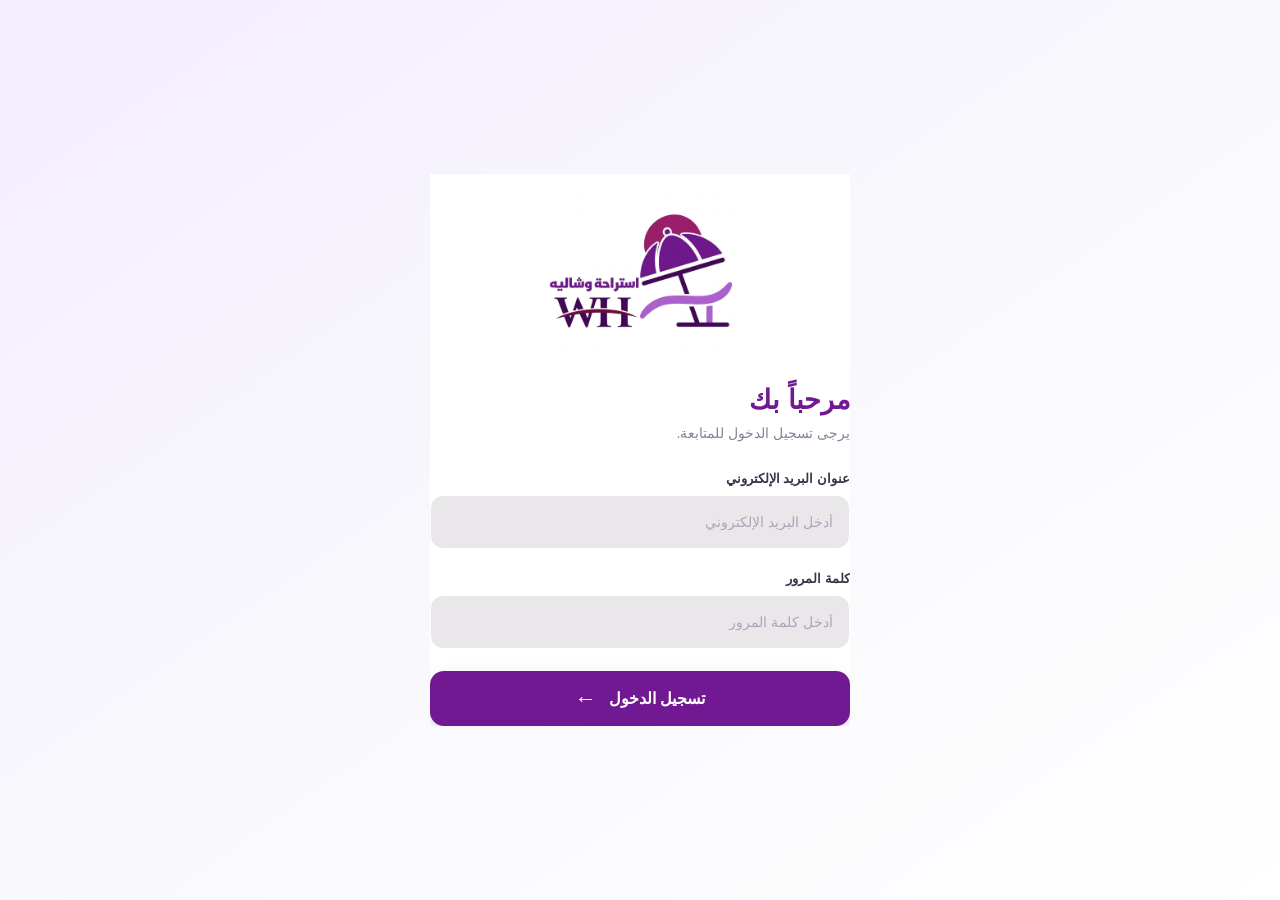
<file: Index.html>
<!DOCTYPE html>
<html lang="ar" dir="rtl">
<head>
    <meta charset="UTF-8">
    <meta name="viewport" content="width=device-width, initial-scale=1.0">

    <title>تسجيل الدخول | حجوزاتي</title>

    <link rel="stylesheet" href="style.css">
</head>

<body>

    <main class="login-container">

        <!-- App Header -->
        <header class="app-header">
            <div class="app-logo">
                <div class="logoshape">
                    <span>
                        <!-- <img src="Logo2.png" alt="شعار حجوزاتي"> -->
                         <img src="Logo.jpg" alt="شعار حجوزاتي">
                    </span>
                </div>
            </div>

            <!-- <h1>حجوزاتي</h1> -->
        </header>

        <!-- Login Form -->
        <form id="loginForm" class="login-form">

            <div class="welcome-text">
                <h2>مرحباً بك</h2>
                <p>يرجى تسجيل الدخول للمتابعة.</p>
            </div>

            <!-- Email -->
            <div class="input-group">
                <label for="email">عنوان البريد الإلكتروني</label>

                <input
                    type="text"
                    id="email"
                    name="email"
                    placeholder="أدخل البريد الإلكتروني"
                    autocomplete="username"
                    required
                >
            </div>

            <!-- Password -->
            <div class="input-group">
                <label for="password">كلمة المرور</label>

                <input
                    type="password"
                    id="password"
                    name="password"
                    placeholder="أدخل كلمة المرور"
                    autocomplete="current-password"
                    required
                >
            </div>

            <!-- Login Button -->
            <button
                type="submit"
                class="login-btn"
                id="loginButton"
            >
                <span class="button-text">تسجيل الدخول</span>
                <span class="arrow" aria-hidden="true">←</span>
            </button>

            <!-- Login Status -->
            <p
                id="message"
                class="message"
                role="status"
                aria-live="polite"
            ></p>

            <!-- <p class="footer-text">
                دخول آمن إلى حسابك
            </p> -->

        </form>

    </main>

    <script>
        const API_URL =
            "https://script.google.com/macros/s/AKfycbyhY5DrU7M9OqPUleO7BlOG2n_8UagOu0-UGzjTGPqKsjEXY63az8GHduGjfQc0NpmmKQ/exec";

        const loginForm = document.getElementById("loginForm");
        const loginButton = document.getElementById("loginButton");
        const message = document.getElementById("message");

        loginForm.addEventListener("submit", async function (event) {
            event.preventDefault();

            const email = document.getElementById("email").value.trim();
            const password = document.getElementById("password").value;

            loginButton.disabled = true;
            message.textContent = "جارٍ التحقق من بيانات الدخول...";

            try {
                // Send credentials to the general Apps Script API.
                const formData = new URLSearchParams();

                formData.append("action", "login");
                formData.append("email", email);
                formData.append("password", password);

                const response = await fetch(API_URL, {
                    method: "POST",
                    body: formData
                });

                if (!response.ok) {
                    throw new Error("Request failed: " + response.status);
                }

                const result = await response.json();

                if (!result.success) {
                    message.textContent =
                        result.message || "البريد الإلكتروني أو كلمة المرور غير صحيحة.";
                    return;
                }

                // Validate the role before redirecting.
                const role = String(result.role || "").toLowerCase();

                if (role !== "sup_admin" && role !== "admin" && role !== "viewer") {
                    message.textContent =
                        "تم تسجيل الدخول، ولكن لا توجد صفحة مخصصة لهذا الدور.";
                    return;
                }

                if (!result.token) {
                    message.textContent =
                        "لم يتم استلام رمز الجلسة. يرجى مراجعة إعدادات الخادم.";
                    return;
                }

                // Store the token for subsequent API requests.
                sessionStorage.setItem("token", result.token);
                sessionStorage.setItem("role", role);
                sessionStorage.setItem("userEmail", result.email || email);

                message.textContent = "تم تسجيل الدخول بنجاح.";

                // Redirect according to the user's role.
                if (role === "sup_admin") {
                    window.location.replace("admin.html");
                }else if (role === "admin") {
                    window.location.replace("booking.html");
                } else {
                    window.location.replace("dashboard.html");
                }

            } catch (error) {
                console.error("Login error:", error);

                message.textContent =
                    "تعذر الاتصال بالخادم. تحقق من رابط API وإعدادات النشر.";
            } finally {
                loginButton.disabled = false;
            }
        });
    </script>

</body>
</html>
</file>
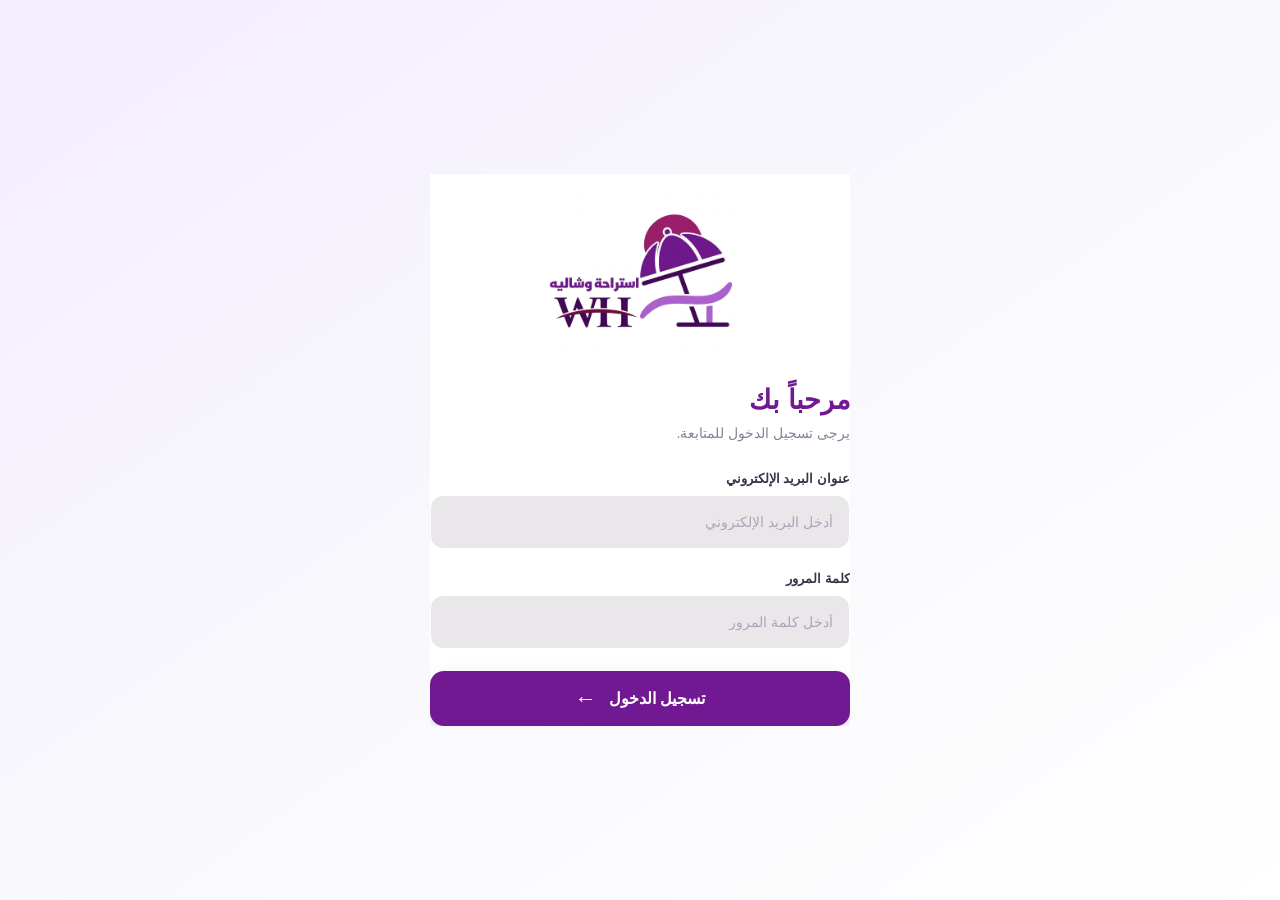
<file: index.html>
<!DOCTYPE html>
<html lang="ar" dir="rtl">
<head>
    <meta charset="UTF-8">
    <meta name="viewport" content="width=device-width, initial-scale=1.0">

    <title>تسجيل الدخول | حجوزاتي</title>

    <link rel="stylesheet" href="style.css">
    <link rel="manifest" href="manifest.json">
<meta name="theme-color" content="#0d6efd">
<link rel="icon" href="icon-192.png">
<link rel="apple-touch-icon" href="apple-touch-icon.png">
<meta name="apple-mobile-web-app-capable" content="yes">
<meta name="apple-mobile-web-app-title" content="My App">
</head>

<body>

    <main class="login-container">

        <!-- App Header -->
        <header class="app-header">
            <div class="app-logo">
                <div class="logoshape">
                    <span>
                        <!-- <img src="Logo2.png" alt="شعار حجوزاتي"> -->
                         <img src="Logo.jpg" alt="شعار حجوزاتي">
                    </span>
                </div>
            </div>

            <!-- <h1>حجوزاتي</h1> -->
        </header>

        <!-- Login Form -->
        <form id="loginForm" class="login-form">

            <div class="welcome-text">
                <h2>مرحباً بك</h2>
                <p>يرجى تسجيل الدخول للمتابعة.</p>
            </div>

            <!-- Email -->
            <div class="input-group">
                <label for="email">عنوان البريد الإلكتروني</label>

                <input
                    type="text"
                    id="email"
                    name="email"
                    placeholder="أدخل البريد الإلكتروني"
                    autocomplete="username"
                    required
                >
            </div>

            <!-- Password -->
            <div class="input-group">
                <label for="password">كلمة المرور</label>

                <input
                    type="password"
                    id="password"
                    name="password"
                    placeholder="أدخل كلمة المرور"
                    autocomplete="current-password"
                    required
                >
            </div>

            <!-- Login Button -->
            <button
                type="submit"
                class="login-btn"
                id="loginButton"
            >
                <span class="button-text">تسجيل الدخول</span>
                <span class="arrow" aria-hidden="true">←</span>
            </button>

            <!-- Login Status -->
            <p
                id="message"
                class="message"
                role="status"
                aria-live="polite"
            ></p>

            <!-- <p class="footer-text">
                دخول آمن إلى حسابك
            </p> -->

        </form>

    </main>

    <script>
        const API_URL =
            "https://script.google.com/macros/s/AKfycbyhY5DrU7M9OqPUleO7BlOG2n_8UagOu0-UGzjTGPqKsjEXY63az8GHduGjfQc0NpmmKQ/exec";

        const loginForm = document.getElementById("loginForm");
        const loginButton = document.getElementById("loginButton");
        const message = document.getElementById("message");

        loginForm.addEventListener("submit", async function (event) {
            event.preventDefault();

            const email = document.getElementById("email").value.trim();
            const password = document.getElementById("password").value;

            loginButton.disabled = true;
            message.textContent = "جارٍ التحقق من بيانات الدخول...";

            try {
                // Send credentials to the general Apps Script API.
                const formData = new URLSearchParams();

                formData.append("action", "login");
                formData.append("email", email);
                formData.append("password", password);

                const response = await fetch(API_URL, {
                    method: "POST",
                    body: formData
                });

                if (!response.ok) {
                    throw new Error("Request failed: " + response.status);
                }

                const result = await response.json();

                if (!result.success) {
                    message.textContent =
                        result.message || "البريد الإلكتروني أو كلمة المرور غير صحيحة.";
                    return;
                }

                // Validate the role before redirecting.
                const role = String(result.role || "").toLowerCase();

                if (role !== "sup_admin" && role !== "admin" && role !== "viewer") {
                    message.textContent =
                        "تم تسجيل الدخول، ولكن لا توجد صفحة مخصصة لهذا الدور.";
                    return;
                }

                if (!result.token) {
                    message.textContent =
                        "لم يتم استلام رمز الجلسة. يرجى مراجعة إعدادات الخادم.";
                    return;
                }

                // Store the token for subsequent API requests.
                sessionStorage.setItem("token", result.token);
                sessionStorage.setItem("role", role);
                sessionStorage.setItem("userEmail", result.email || email);

                message.textContent = "تم تسجيل الدخول بنجاح.";

                // Redirect according to the user's role.
                if (role === "sup_admin") {
                    window.location.replace("admin.html");
                }else if (role === "admin") {
                    window.location.replace("booking.html");
                } else {
                    window.location.replace("dashboard.html");
                }

            } catch (error) {
                console.error("Login error:", error);

                message.textContent =
                    "تعذر الاتصال بالخادم. تحقق من رابط API وإعدادات النشر.";
            } finally {
                loginButton.disabled = false;
            }
        });
    </script>

</body>
</html>
</file>
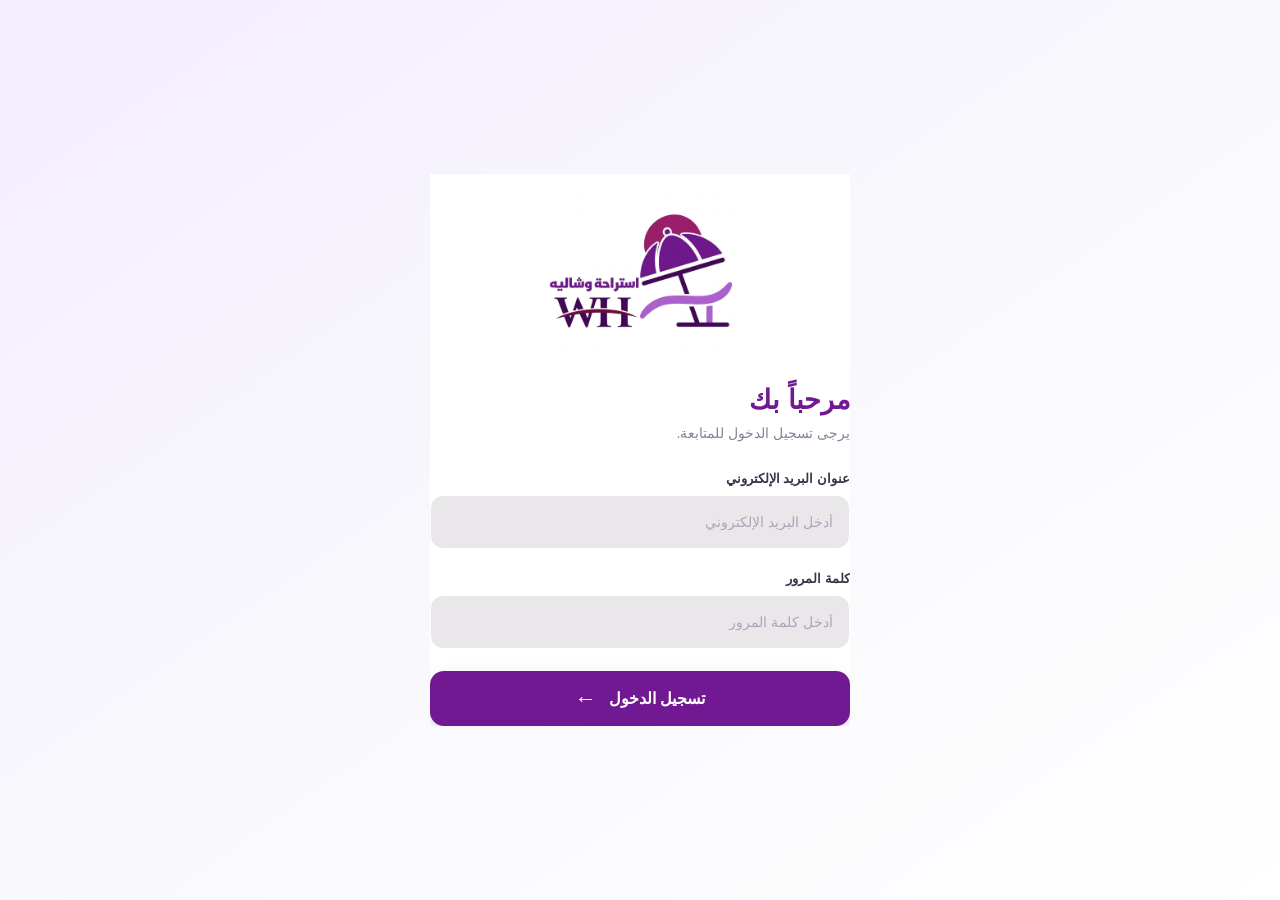
<file: admin.html>
<!DOCTYPE html>
<html lang="ar" dir="rtl">
<head>
<meta charset="UTF-8">
<meta name="viewport" content="width=device-width, initial-scale=1">
<title>إدارة حجوزات الاستراحة</title>

<style>
:root {
  --purple: #711993;
  --purple-dark: #711993;
  --purple-light: #f2ecfa;
  --bg: #f6f5fa;
  --text: #29253a;
  --muted: #777386;
  --border: #e8e4ef;
  --green: #20865b;
  --red: #c33c4a;
  --orange: #b97716;
}

* { box-sizing: border-box; }

body {
  margin: 0;
  background: var(--bg);
  color: var(--text);
  font-family: Tahoma, Arial, sans-serif;
  font-size: 13px;
}

button, input, select, textarea { font: inherit; }
button { cursor: pointer; }

.topbar {
  background: linear-gradient(120deg, var(--purple-dark), var(--purple));
  color: white;
  padding: 13px 20px;
  display: flex;
  justify-content: space-between;
  align-items: center;
  gap: 10px;
  flex-wrap: wrap;
}
.topbar h1 { font-size: 19px; margin: 0; }
.topbar small { display: block; opacity: .85; margin-top: 5px; }

.container { max-width: 1450px; margin: auto; padding: 14px; }

.toolbar-group { display: flex; gap: 7px; flex-wrap: wrap; }

.btn {
  border: 1px solid var(--border);
  background: white;
  color: var(--text);
  padding: 8px 12px;
  border-radius: 7px;
  font-size: 12px;
}
.btn-primary { background: var(--purple); color: white; border-color: var(--purple); }
.btn-primary:hover { background: var(--purple-dark); }
.btn-danger { color: var(--red); border-color: #f0c9ce; }
.btn-danger:hover { background: #fff0f0; }
.btn-small { padding: 4px 9px; font-size: 11px; }
.btn:disabled { opacity: .5; cursor: not-allowed; }

.panel {
  background: white;
  border: 1px solid var(--border);
  border-radius: 10px;
  padding: 12px;
  margin-bottom: 13px;
  min-width: 0;
}
.panel-heading {
  display: flex;
  justify-content: space-between;
  align-items: center;
  flex-wrap: wrap;
  gap: 8px;
  margin-bottom: 10px;
}
.panel-heading h2 { font-size: 14px; margin: 0; }

.tabs { display: flex; gap: 5px; }
.tab {
  background: #f4f1f8;
  border: 0;
  border-radius: 6px;
  padding: 7px 11px;
  color: var(--text);
  font-size: 12px;
}
.tab.active { background: var(--purple); color: white; }

.section-bar { margin-bottom: 10px; }

.table-scroll { width: 100%; overflow-x: auto; }
table { width: 100%; border-collapse: collapse; white-space: nowrap; }
th, td {
  padding: 8px 9px;
  text-align: right;
  border-bottom: 1px solid var(--border);
  font-size: 11px;
}
th { background: #f7f4fb; color: #5b4b71; font-weight: bold; }
tbody tr:hover { background: #fbf9fe; }

.actions { display: flex; gap: 5px; }

.modal {
  position: fixed;
  inset: 0;
  background: rgba(24, 17, 38, .55);
  display: none;
  align-items: center;
  justify-content: center;
  padding: 12px;
  z-index: 1000;
}
.modal.open { display: flex; }

.modal-content {
  width: min(510px, 100%);
  max-height: 92vh;
  overflow-y: auto;
  background: white;
  border-radius: 12px;
  padding: 17px;
  box-shadow: 0 15px 50px #0002;
}
.modal-header {
  display: flex;
  align-items: center;
  justify-content: space-between;
  gap: 8px;
  margin-bottom: 13px;
}
.modal-header h2 { font-size: 16px; margin: 0; }
.close-btn { border: 0; background: #f0edf5; border-radius: 6px; padding: 5px 9px; }

.form-grid { display: grid; grid-template-columns: 1fr 1fr; gap: 11px; }
.field { min-width: 0; }
.field.full { grid-column: 1 / -1; }
.field label { display: block; font-size: 11px; margin-bottom: 5px; color: #625b70; }
.field input, .field select, .field textarea {
  width: 100%;
  border: 1px solid #ded8e8;
  border-radius: 6px;
  padding: 9px;
  background: white;
  outline: none;
  font-size: 12px;
}
.field input:focus, .field select:focus, .field textarea:focus { border-color: var(--purple); }
.field input[readonly] { background: #f4f1f8; color: var(--muted); }
.field small { display: block; margin-top: 4px; color: var(--muted); font-size: 10px; }

.form-actions { display: flex; gap: 7px; margin-top: 14px; }
.form-actions button { flex: 1; }

.message {
  display: none;
  padding: 10px;
  border-radius: 7px;
  margin-bottom: 10px;
  line-height: 1.7;
  overflow-wrap: anywhere;
}
.message.show { display: block; background: #f2ecfa; color: #49306e; }
.message.error { background: #fff0f0; color: #a12532; }
.message.success { background: #e9f8ef; color: #176a42; }

.muted { color: var(--muted); }
.hidden { display: none !important; }

@media (max-width: 650px) {
  .container { padding: 9px; }
  .topbar { padding: 12px; }
  .topbar h1 { font-size: 16px; }
  .form-grid { grid-template-columns: 1fr; }
  .field.full { grid-column: auto; }
}
</style>
</head>

<body>

<header class="topbar">
  <div>
    <h1>إدارة النظام</h1>
    <small>إدارة ملفات</small>
  </div>
  <div class="toolbar-group">
    <button class="btn" type="button" onclick="window.location.href='booking.html'">صفحة الحجوزات</button>
    <button class="btn btn-primary" type="button" onclick="sessionStorage.clear(); window.location.href='index.html';">خروج</button>
  </div>
</header>

<main class="container">

  <section class="panel">
    <div class="panel-heading">
      <h2>إدارة</h2>
      <div class="tabs">
        <button class="tab active" id="listTab" type="button">الغرف</button>
        <button class="tab" id="usersTab" type="button">المستخدمين</button>
      </div>
    </div>

    <!-- الغرف -->
    <div id="roomsSection">
      <div class="section-bar">
        <button class="tab active" id="addButton" type="button">إضافة غرفة</button>
      </div>
      <div class="table-scroll">
        <table>
          <thead>
            <tr>
              <th>اسم الغرفة</th>
              <th>الحالة</th>
              <th>سعر المبيت</th>
              <th>يوم كامل</th>
              <th>نصف يوم1</th>
              <th>نصف يوم2</th>
              <th class="admin-col">إجراءات</th>
            </tr>
          </thead>
          <tbody id="roomsBody">
            <tr><td colspan="7">جاري تحميل الغرف...</td></tr>
          </tbody>
        </table>
      </div>
    </div>

    <!-- المستخدمين -->
    <div id="usersSection" class="hidden">
      <div class="section-bar">
        <button class="tab active" id="addUserButton" type="button">إضافة مستخدم</button>
      </div>
      <div class="table-scroll">
        <table>
          <thead>
            <tr>
              <th>ID</th>
              <th>اسم المستخدم</th>
              <th>الصلاحية</th>
              <th>إجراءات</th>
            </tr>
          </thead>
          <tbody id="usersBody">
            <tr><td colspan="4">جاري تحميل المستخدمين...</td></tr>
          </tbody>
        </table>
      </div>
    </div>
  </section>

  <!-- نافذة الغرفة (إضافة / تعديل) -->
  <div class="modal" id="roomModal">
    <div class="modal-content">
      <div class="modal-header">
        <h2 id="roomModalTitle">إضافة غرفة جديدة</h2>
        <button class="close-btn" type="button" id="closeRoomModalBtn">✕</button>
      </div>

      <div id="formMessage" class="message"></div>

      <form id="roomForm">
        <div class="form-grid">
          <div class="field">
            <label for="roomName">اسم الغرفة *</label>
            <input id="roomName" type="text" required maxlength="150">
          </div>
          <div class="field">
            <label for="roomStatus">الحالة</label>
            <select id="roomStatus">
              <option value="Open">Open</option>
              <option value="Close">Close</option>
            </select>
          </div>
          <div class="field">
            <label for="roomSleepOver">سعر المبيت (ر.ع)</label>
            <input id="roomSleepOver" type="number" min="0" step="0.01">
          </div>
          <div class="field">
            <label for="roomFull">سعر اليوم الكامل (ر.ع)</label>
            <input id="roomFull" type="number" min="0" step="0.01">
          </div>
          <div class="field">
            <label for="roomH1">سعر نصف اليوم الأول (ر.ع)</label>
            <input id="roomH1" type="number" min="0" step="0.01">
          </div>
          <div class="field">
            <label for="roomH2">سعر نصف اليوم الثاني (ر.ع)</label>
            <input id="roomH2" type="number" min="0" step="0.01">
          </div>
        </div>
        <div class="form-actions">
          <button type="submit" class="btn btn-primary" id="saveRoomBtn">حفظ الغرفة</button>
          <button type="button" class="btn" id="cancelRoomBtn">إلغاء</button>
        </div>
      </form>
    </div>
  </div>

  <!-- نافذة المستخدم (إضافة / تعديل) -->
  <div class="modal" id="userModal">
    <div class="modal-content">
      <div class="modal-header">
        <h2 id="userModalTitle">إضافة مستخدم جديد</h2>
        <button class="close-btn" type="button" id="closeUserModalBtn">✕</button>
      </div>

      <div id="userMessage" class="message"></div>

      <form id="userForm">
        <div class="form-grid">
          <div class="field">
            <label for="userName">ID *</label>
            <input id="userName" type="text" required maxlength="150" autocomplete="off">
            <small id="userIdHint" class="hidden">لا يمكن تغيير الـ ID عند التعديل</small>
          </div>
          <div class="field">
            <label for="userUsername"> اسم المستخدم *</label>
            <input id="userUsername" type="text" required maxlength="150" autocomplete="off">
          </div>
          <div class="field">
            <label for="userPassword" id="userPasswordLabel">كلمة المرور *</label>
            <input id="userPassword" type="password" maxlength="100" autocomplete="new-password">
            <small id="userPasswordHint" class="hidden">اتركها فارغة للإبقاء على كلمة المرور الحالية</small>
          </div>
          <div class="field">
            <label for="userRole">الصلاحية</label>
            <select id="userRole">
              <option value="viewer">viewer</option>
              <option value="admin">admin</option>
              <option value="sup_admin">sup_admin</option>
            </select>
          </div>
        </div>
        <div class="form-actions">
          <button type="submit" class="btn btn-primary" id="saveUserBtn">حفظ المستخدم</button>
          <button type="button" class="btn" id="cancelUserBtn">إلغاء</button>
        </div>
      </form>
    </div>
  </div>

</main>

<script>
const API_URL =
  "https://script.google.com/macros/s/AKfycbyhY5DrU7M9OqPUleO7BlOG2n_8UagOu0-UGzjTGPqKsjEXY63az8GHduGjfQc0NpmmKQ/exec";

/*
  حقل المعرّف الفريد لكل شيت.
  rooms: name | users: id (أعمدة الشيت: id, email, password, role)
*/
const KEY_FIELD = { rooms: "name", users: "id" };

const token = sessionStorage.getItem("token");
const isAdmin = ["admin", "sup_admin"].includes(
  (sessionStorage.getItem("role") || "").toLowerCase()
);

const $ = id => document.getElementById(id);

const state = { rooms: [], users: [] };
const editing = { rooms: null, users: null }; // مفتاح السجل قيد التعديل

if (!token) {
  location.replace("index.html");
}

/* ---------- أدوات مساعدة ---------- */

function esc(value) {
  return String(value ?? "").replace(/[&<>"']/g, c => ({
    "&": "&amp;", "<": "&lt;", ">": "&gt;", '"': "&quot;", "'": "&#39;"
  }[c]));
}

function showMessage(el, text, type) {
  el.textContent = text;
  el.className = "message show" + (type ? " " + type : "");
}

function apiRead(sheet) {
  return fetch(`${API_URL}?action=read&sheet=${sheet}&token=${encodeURIComponent(token)}`)
    .then(r => r.json())
    .then(data => {
      if (!data.success) throw Error(data.message);
      return data.rows || [];
    });
}

function apiWrite(action, sheet, record, key) {
  const params = { action, sheet, token };
  if (record) params.record = JSON.stringify(record);
  if (key !== undefined) {
    params.key_field = KEY_FIELD[sheet];
    params.key = key;
  }
  return fetch(API_URL, { method: "POST", body: new URLSearchParams(params) })
    .then(r => r.json())
    .then(data => {
      if (!data.success) throw Error(data.message);
      return data;
    });
}

/* ---------- التبويبات ---------- */

function showTab(tab) {
  const rooms = tab === "rooms";
  $("roomsSection").classList.toggle("hidden", !rooms);
  $("usersSection").classList.toggle("hidden", rooms);
  $("listTab").classList.toggle("active", rooms);
  $("usersTab").classList.toggle("active", !rooms);
  if (!rooms) loadUsers();
}

$("listTab").addEventListener("click", () => showTab("rooms"));
$("usersTab").addEventListener("click", () => showTab("users"));

// المستخدمون وأزرار التعديل للمدير فقط
$("addButton").hidden = !isAdmin;
$("addUserButton").hidden = !isAdmin;
if (!isAdmin) {
  $("usersTab").classList.add("hidden");
  document.querySelectorAll(".admin-col").forEach(el => el.classList.add("hidden"));
}

/* ---------- الغرف ---------- */

function loadRooms() {
  apiRead("rooms")
    .then(rows => {
      state.rooms = rows;
      renderRooms();
    })
    .catch(error => {
      console.error(error);
      $("roomsBody").innerHTML =
        `<tr><td colspan="7">تعذر تحميل الغرف: ${esc(error.message)}</td></tr>`;
    });
}

function renderRooms() {
  $("roomsBody").innerHTML =
    state.rooms.map((room, i) => `
      <tr>
        <td>${esc(room.name)}</td>
        <td>${esc(room.status)}</td>
        <td>${esc(room.sleep_over)}</td>
        <td>${esc(room.price_full)}</td>
        <td>${esc(room.price_h1)}</td>
        <td>${esc(room.price_h2)}</td>
        ${isAdmin ? `<td><div class="actions">
          <button class="btn btn-small" type="button" data-edit-room="${i}">تعديل</button>
        </div></td>` : ""}
      </tr>
    `).join("") ||
    `<tr><td colspan="7">لا توجد غرف</td></tr>`;
}

function openRoomModal(index) {
  $("roomForm").reset();
  $("formMessage").className = "message";
  $("formMessage").textContent = "";

  if (index === null) {
    editing.rooms = null;
    $("roomModalTitle").textContent = "إضافة غرفة جديدة";
    $("saveRoomBtn").textContent = "حفظ الغرفة";
  } else {
    const room = state.rooms[index];
    editing.rooms = room[KEY_FIELD.rooms];
    $("roomModalTitle").textContent = "تعديل الغرفة";
    $("saveRoomBtn").textContent = "حفظ التعديلات";
    $("roomName").value = room.name ?? "";
    $("roomStatus").value = room.status ?? "Open";
    $("roomSleepOver").value = room.sleep_over ?? "";
    $("roomFull").value = room.price_full ?? "";
    $("roomH1").value = room.price_h1 ?? "";
    $("roomH2").value = room.price_h2 ?? "";
  }
  $("roomModal").classList.add("open");
}

function closeRoomModal() { $("roomModal").classList.remove("open"); }

$("addButton").addEventListener("click", () => openRoomModal(null));
$("roomsBody").addEventListener("click", e => {
  const btn = e.target.closest("[data-edit-room]");
  if (btn && isAdmin) openRoomModal(Number(btn.dataset.editRoom));
});
$("closeRoomModalBtn").addEventListener("click", closeRoomModal);
$("cancelRoomBtn").addEventListener("click", closeRoomModal);
$("roomModal").addEventListener("click", e => { if (e.target === $("roomModal")) closeRoomModal(); });

$("roomForm").onsubmit = event => {
  event.preventDefault();
  if (!isAdmin) return alert("ليس لديك صلاحية");

  const record = {
    name: $("roomName").value.trim(),
    status: $("roomStatus").value.trim(),
    sleep_over: $("roomSleepOver").value,
    price_full: $("roomFull").value,
    price_h1: $("roomH1").value,
    price_h2: $("roomH2").value
  };

  const isEdit = editing.rooms !== null;
  showMessage($("formMessage"), "جارٍ الحفظ...");
  $("saveRoomBtn").disabled = true;

  apiWrite(isEdit ? "update" : "add", "rooms", record, isEdit ? editing.rooms : undefined)
    .then(() => {
      closeRoomModal();
      loadRooms();
      alert(isEdit ? "تم تعديل الغرفة بنجاح" : "تمت إضافة الغرفة بنجاح");
    })
    .catch(error => showMessage($("formMessage"), "تعذر الحفظ: " + error.message, "error"))
    .finally(() => { $("saveRoomBtn").disabled = false; });
};

/* ---------- المستخدمون (id, email, password, role) ---------- */

function loadUsers() {
  if (!isAdmin) return;
  $("usersBody").innerHTML = `<tr><td colspan="4">جاري تحميل المستخدمين...</td></tr>`;
  apiRead("users")
    .then(rows => {
      state.users = rows;
      renderUsers();
    })
    .catch(error => {
      console.error(error);
      $("usersBody").innerHTML =
        `<tr><td colspan="4">تعذر تحميل المستخدمين: ${esc(error.message)}</td></tr>`;
    });
}

function renderUsers() {
  $("usersBody").innerHTML =
    state.users.map((user, i) => `
      <tr>
        <td>${esc(user.id)}</td>
        <td>${esc(user.email)}</td>
        <td>${esc(user.role)}</td>
        <td><div class="actions">
          <button class="btn btn-small" type="button" data-edit-user="${i}">تعديل</button>
          <button class="btn btn-small btn-danger" type="button" data-delete-user="${i}">حذف</button>
        </div></td>
      </tr>
    `).join("") ||
    `<tr><td colspan="4">لا يوجد مستخدمون</td></tr>`;
}

function openUserModal(index) {
  $("userForm").reset();
  $("userMessage").className = "message";
  $("userMessage").textContent = "";

  if (index === null) {
    editing.users = null;
    $("userModalTitle").textContent = "إضافة مستخدم جديد";
    $("saveUserBtn").textContent = "حفظ المستخدم";
    $("userName").readOnly = false;
    $("userIdHint").classList.add("hidden");
    $("userPassword").required = true;
    $("userPasswordLabel").textContent = "كلمة المرور *";
    $("userPasswordHint").classList.add("hidden");
  } else {
    const user = state.users[index];
    editing.users = user[KEY_FIELD.users];
    $("userModalTitle").textContent = "تعديل المستخدم";
    $("saveUserBtn").textContent = "حفظ التعديلات";
    $("userName").value = user.id ?? "";
    $("userName").readOnly = true; // الـ ID هو المفتاح، لا يُغيَّر
    $("userIdHint").classList.remove("hidden");
    $("userUsername").value = user.email ?? "";
    $("userRole").value = user.role ?? "viewer";
    $("userPassword").required = false;
    $("userPasswordLabel").textContent = "كلمة مرور جديدة";
    $("userPasswordHint").classList.remove("hidden");
  }
  $("userModal").classList.add("open");
}

function closeUserModal() { $("userModal").classList.remove("open"); }

$("addUserButton").addEventListener("click", () => openUserModal(null));
$("closeUserModalBtn").addEventListener("click", closeUserModal);
$("cancelUserBtn").addEventListener("click", closeUserModal);
$("userModal").addEventListener("click", e => { if (e.target === $("userModal")) closeUserModal(); });

$("usersBody").addEventListener("click", e => {
  if (!isAdmin) return;

  const editBtn = e.target.closest("[data-edit-user]");
  if (editBtn) return openUserModal(Number(editBtn.dataset.editUser));

  const delBtn = e.target.closest("[data-delete-user]");
  if (delBtn) {
    const user = state.users[Number(delBtn.dataset.deleteUser)];
    if (!confirm(`هل تريد حذف المستخدم "${user.email || user.id}"؟ لا يمكن التراجع عن هذا الإجراء.`)) return;

    delBtn.disabled = true;
    apiWrite("delete", "users", null, user[KEY_FIELD.users])
      .then(() => {
        loadUsers();
        alert("تم حذف المستخدم");
      })
      .catch(error => {
        delBtn.disabled = false;
        alert("تعذر الحذف: " + error.message);
      });
  }
});

$("userForm").onsubmit = event => {
  event.preventDefault();
  if (!isAdmin) return alert("ليس لديك صلاحية");

  const record = {
    id: $("userName").value.trim(),
    email: $("userUsername").value.trim(),
    role: $("userRole").value
  };
  const password = $("userPassword").value;
  if (password) record.password = password; // في التعديل: الفارغ = بدون تغيير

  const isEdit = editing.users !== null;
  showMessage($("userMessage"), "جارٍ الحفظ...");
  $("saveUserBtn").disabled = true;

  apiWrite(isEdit ? "update" : "add", "users", record, isEdit ? editing.users : undefined)
    .then(() => {
      closeUserModal();
      loadUsers();
      alert(isEdit ? "تم تعديل المستخدم بنجاح" : "تمت إضافة المستخدم بنجاح");
    })
    .catch(error => showMessage($("userMessage"), "تعذر الحفظ: " + error.message, "error"))
    .finally(() => { $("saveUserBtn").disabled = false; });
};

/* ---------- Escape يغلق النوافذ ---------- */
document.addEventListener("keydown", e => {
  if (e.key === "Escape") { closeRoomModal(); closeUserModal(); }
});

if (token) loadRooms();
</script>
</body>
</html>
</file>
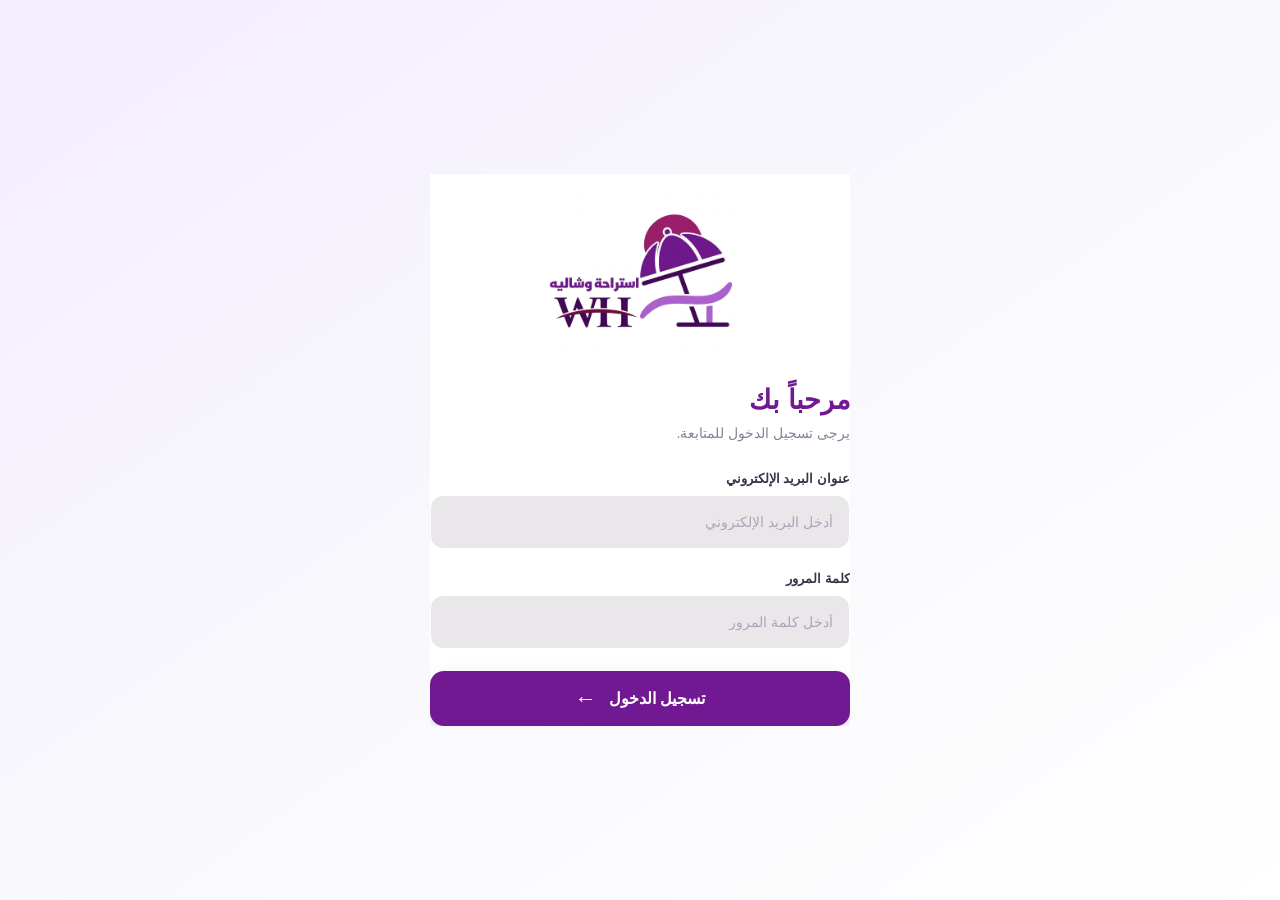
<file: booking.html>
<!DOCTYPE html>
<html lang="ar" dir="rtl">
<head>
<meta charset="UTF-8">
<meta name="viewport" content="width=device-width, initial-scale=1">
<title>إدارة حجوزات الاستراحة</title>
<style>
:root {
  --ink: #0e2433;
  --sea: #711993;
  --sea-dark: #711993;
  --lagoon: #e1f0f3;
  --mist: #70199311;
  --paper: #ffffff;
  --line: #d9e3e7;
  --muted: #62767f;
  --sun: #e8a33d;
  --sun-soft: #fcefd6;
  --ok: #711993;
  --ok-soft: #def2e8;
  --busy: #a35f0c;
  --busy-soft: #fbe8c8;
  --danger: #c0443b;
  --danger-soft: #fbe7e5;
}

* { box-sizing: border-box; }

body {
  margin: 0;
  background: var(--mist);
  color: var(--ink);
  font-family: Tahoma, Arial, sans-serif;
  font-size: 14px;
  line-height: 1.65;
}

button, input, select, textarea { font: inherit; color: inherit; }
button { cursor: pointer; }
:focus-visible { outline: 2px solid var(--sun); outline-offset: 2px; }

/* ---------- Header ---------- */
.hero {
  background: var(--sea-dark);
  color: #fff;
  border-radius: 0 0 28px 28px;
  padding-bottom: 84px;
}

.hero-inner { max-width: 1280px; margin: 0 auto; padding: 16px 20px 0; }

.hero-top {
  display: flex;
  justify-content: space-between;
  align-items: center;
  gap: 12px;
  flex-wrap: wrap;
}

.brand h1 { font-size: 20px; font-weight: 600; margin: 0; }
.hero-actions { display: flex; gap: 8px; flex-wrap: wrap; }

.hero-board {
  display: grid;
  grid-template-columns: auto 1fr 1fr;
  align-items: stretch;
  margin-top: 28px;
}

.hero-date { display: flex; align-items: center; gap: 16px; padding-inline-end: 32px; }
.hero-day { font-size: 84px; font-weight: 600; line-height: 1; color: var(--sun); }
.hero-date-text { display: flex; flex-direction: column; }
.hero-weekday { font-size: 22px; font-weight: 600; }
.hero-month { color: rgba(255, 255, 255, .72); }

.hero-stat {
  padding: 4px 30px;
  border-inline-start: 1px solid rgba(255, 255, 255, .18);
  display: flex;
  flex-direction: column;
  justify-content: center;
}

.hero-stat-value { font-size: 48px; font-weight: 600; line-height: 1.1; }
.hero-stat-label { color: rgba(255, 255, 255, .75); font-size: 13px; }

/* ---------- Layout & buttons ---------- */
.container { max-width: 1280px; margin: -56px auto 0; padding: 0 16px 48px; position: relative; }

.btn {
  display: inline-flex;
  align-items: center;
  justify-content: center;
  gap: 6px;
  border: 1px solid var(--line);
  background: var(--paper);
  padding: 9px 15px;
  border-radius: 10px;
  font-weight: 500;
  font-size: 13px;
}

.btn:hover { background: #f3f8f9; }
.btn:disabled { opacity: .55; cursor: not-allowed; }
.btn-primary { background: var(--sea); border-color: var(--sea); color: #fff; }
.btn-primary:hover { background: var(--sea-dark); }
.btn-accent { background: var(--sun); border-color: var(--sun); font-weight: 600; }
.btn-accent:hover { background: #d89628; }
.btn-glass { background: rgba(255, 255, 255, .1); border-color: rgba(255, 255, 255, .28); color: #fff; font-weight: bold; }
.btn-glass:hover { background: rgba(255, 255, 255, .2); }
.btn-danger { color: var(--danger); border-color: #efc9c5; }
.btn-danger:hover { background: var(--danger-soft); }
.btn-small { padding: 4px 10px; font-size: 12px; border-radius: 8px; }

.control {
  border: 1px solid var(--line);
  background: var(--paper);
  border-radius: 10px;
  padding: 9px 12px;
  font-size: 13px;
}

.control:focus { outline: none; border-color: var(--sea); box-shadow: 0 0 0 3px var(--lagoon); }

/* ---------- Panels ---------- */
.panel {
  background: var(--paper);
  border: 1px solid var(--line);
  border-radius: 18px;
  padding: 18px;
  margin-bottom: 16px;
  min-width: 0;
}

.panel-heading {
  display: flex;
  justify-content: space-between;
  align-items: center;
  flex-wrap: wrap;
  gap: 10px;
  margin-bottom: 14px;
}

.panel-heading h2 { font-size: 18px; font-weight: 600; margin: 0; }
.panel-sub { margin: 2px 0 0; color: var(--muted); font-size: 12px; }

/* ---------- Room cards ---------- */
.rooms-grid { display: grid; grid-template-columns: repeat(auto-fill, minmax(210px, 1fr)); gap: 10px; }

.room-card {
  border: 1px solid var(--line);
  border-inline-start: 4px solid var(--ok);
  border-radius: 12px;
  padding: 12px 14px;
}

.room-card:has(.status-busy) { border-inline-start-color: var(--sun); background: #fffaf0; }
.room-card h3 { font-size: 15px; font-weight: 600; margin: 0 0 6px; }
.room-card p { color: var(--muted); margin: 3px 0; font-size: 12px; }

.status {
  display: inline-flex;
  align-items: center;
  gap: 5px;
  border-radius: 20px;
  padding: 2px 9px;
  font-size: 11px;
  font-weight: 500;
  white-space: nowrap;
}

.status::before { content: ""; width: 6px; height: 6px; border-radius: 50%; background: currentColor; }
.status-free { background: var(--ok-soft); color: var(--ok); }
.status-busy { background: var(--busy-soft); color: var(--busy); }
.status-other { background: #e9eef0; color: #5c6d75; }

/* ---------- Tabs ---------- */
.view-bar {
  display: flex;
  justify-content: space-between;
  align-items: flex-end;
  gap: 10px;
  flex-wrap: wrap;
  margin: 22px 4px 12px;
}

.tabs { display: flex; gap: 2px; }

.tab {
  background: none;
  border: 0;
  border-bottom: 3px solid transparent;
  padding: 8px 18px 10px;
  font-size: 16px;
  font-weight: 600;
  color: var(--muted);
}

.tab:hover { color: var(--ink); }
.tab.active { color: var(--ink); border-bottom-color: var(--sun); }
.last-updated { font-size: 12px; padding-bottom: 8px; }

/* ---------- Calendar ---------- */
.cal-layout { display: grid; grid-template-columns: minmax(0, 1.75fr) minmax(280px, 1fr); gap: 20px; align-items: start; }
.month-nav { display: flex; align-items: center; justify-content: space-between; margin-bottom: 12px; }
.month-year { font-size: 20px; font-weight: 600; margin: 0; }

.nav-btn {
  background: var(--mist);
  border: 0;
  border-radius: 10px;
  width: 38px;
  height: 36px;
  font-size: 1.1rem;
}

.nav-btn:hover { background: var(--lagoon); }

.month-grid { display: grid; grid-template-columns: repeat(7, minmax(0, 1fr)); gap: 6px; }
.day-name { font-size: 12px; font-weight: 600; color: var(--muted); text-align: center; padding: 4px 0 6px; }
.day-name.header-fri, .day-name.header-sat { color: var(--busy); }

.day {
  min-height: 94px;
  border: 1px solid var(--line);
  border-radius: 10px;
  background: var(--paper);
  padding: 6px 6px 7px;
  text-align: right;
  cursor: pointer;
  overflow: hidden;
}

.day.empty { border: 0; background: transparent; cursor: default; }
.day.weekend { background: #f6f9fa; }
.day:not(.empty):hover { border-color: var(--sea); }

.day-num {
  display: inline-flex;
  align-items: center;
  justify-content: center;
  width: 26px;
  height: 26px;
  border-radius: 50%;
  font-size: 13px;
  font-weight: 600;
}

.day.past-day { background: #f8fafa; }
.day.past-day .day-num { color: #98a8af; }
.day.today { border-color: var(--sun); }
.day.today .day-num { background: var(--sun); }
.day.selected { border-color: var(--sea); box-shadow: 0 0 0 3px var(--lagoon); }

.day-chips { margin-top: 4px; display: flex; flex-direction: column; gap: 3px; }

.day-chip {
  background: var(--lagoon);
  color: var(--sea-dark);
  border-right: 3px solid var(--sea);
  border-radius: 5px;
  font-size: 11px;
  padding: 1px 6px;
  white-space: nowrap;
  overflow: hidden;
  text-overflow: ellipsis;
}

.day-more { font-size: 10px; color: var(--muted); }

.day-count {
  display: none;
  margin: 4px auto 0;
  min-width: 18px;
  height: 18px;
  line-height: 18px;
  border-radius: 9px;
  background: var(--sea);
  color: #fff;
  font-size: 10px;
  text-align: center;
}

.day-panel {
  background: #f3f8f9;
  border: 1px solid var(--line);
  border-radius: 16px;
  padding: 14px;
  position: sticky;
  top: 12px;
}

.day-panel-head { display: flex; flex-direction: column; gap: 10px; margin-bottom: 12px; }
.day-panel-head h3 { font-size: 16px; font-weight: 600; margin: 0; }

.day-booking {
  display: flex;
  justify-content: space-between;
  align-items: center;
  gap: 8px;
  flex-wrap: wrap;
  background: var(--paper);
  border: 1px solid var(--line);
  border-inline-start: 4px solid var(--sea);
  border-radius: 10px;
  padding: 10px 12px;
  margin-bottom: 8px;
}

.day-booking .meta { color: var(--muted); font-size: 12px; margin-top: 2px; }

/* ---------- Tables ---------- */
.toolbar { display: flex; align-items: center; justify-content: space-between; gap: 8px; flex-wrap: wrap; margin-bottom: 12px; }
.table-scroll { width: 100%; overflow-x: auto; border: 1px solid var(--line); border-radius: 12px; }
table { width: 100%; border-collapse: collapse; white-space: nowrap; }
th, td { padding: 10px 12px; text-align: right; border-bottom: 1px solid var(--line); font-size: 13px; }
th { background: #f3f8f9; color: var(--muted); font-weight: 600; font-size: 12px; }
tbody tr:last-child td { border-bottom: 0; }
tbody tr:hover { background: #f8fbfc; }
.actions { display: flex; gap: 6px; align-items: center; }

.expense-summary { display: flex; align-items: center; gap: 12px; flex-wrap: wrap; margin-bottom: 12px; }
.expense-total { width: 100%; background: var(--sun-soft); color:var(--link);  border-radius: 10px; padding: 3px 10px 3px; }
.income-total { background: var(--ok-soft); color: var(--link); }
.expense-total span { font-size: 17px; }
.amount-cell { font-weight: 600; color: var(--danger); }

/* ---------- Modals & forms ---------- */
.modal {
  position: fixed;
  inset: 0;
  background: rgba(14, 36, 51, .55);
  display: none;
  align-items: center;
  justify-content: center;
  padding: 12px;
  z-index: 1000;
}

.modal.open { display: flex; }

.modal-content {
  width: min(520px, 100%);
  max-height: 92vh;
  overflow-y: auto;
  background: var(--paper);
  border-radius: 20px;
  padding: 20px;
}

.modal-header {
  display: flex;
  align-items: center;
  justify-content: space-between;
  gap: 8px;
  margin-bottom: 14px;
  padding-bottom: 12px;
  border-bottom: 1px solid var(--line);
}

.modal-header h2 { font-size: 18px; font-weight: 600; margin: 0; }
.close-btn { border: 0; background: var(--mist); border-radius: 10px; width: 34px; height: 34px; }
.close-btn:hover { background: var(--lagoon); }

.form-grid { display: grid; grid-template-columns: 1fr 1fr; gap: 12px; }
.field { min-width: 0; }
.field.full { grid-column: 1 / -1; }
.field label { display: block; font-size: 12px; font-weight: 500; margin-bottom: 5px; color: var(--muted); }

.field input, .field select, .field textarea {
  width: 100%;
  border: 1px solid var(--line);
  border-radius: 10px;
  padding: 9px 11px;
  background: var(--paper);
  font-size: 13px;
}

.field input:focus, .field select:focus, .field textarea:focus {
  outline: none;
  border-color: var(--sea);
  box-shadow: 0 0 0 3px var(--lagoon);
}

.field textarea { min-height: 64px; resize: vertical; }

.shift-options { display: grid; grid-template-columns: repeat(4, 1fr); gap: 6px; }
.room-options { display: grid; grid-template-columns: repeat(auto-fill, minmax(110px, 1fr)); gap: 6px; }

.shift-option, .room-option {
  border: 1px solid var(--line);
  background: var(--paper);
  border-radius: 10px;
  padding: 9px 4px;
  font-size: 12px;
}

.shift-option:hover { border-color: var(--sea); }
.shift-option.active { background: var(--lagoon); border-color: var(--sea); color: var(--sea-dark); font-weight: 600; }
.room-option.active { background: var(--lagoon); border-color: var(--sea); font-weight: 600; }
.room-option:disabled { cursor: not-allowed; opacity: .6; }
.room-option.active:disabled { opacity: 1; }

.form-actions { display: flex; gap: 8px; margin-top: 16px; }
.form-actions button { flex: 1; padding: 11px; }

.message { display: none; padding: 10px 14px; border-radius: 10px; margin-bottom: 12px; overflow-wrap: anywhere; }
.message.show { display: block; }
.message.error { color: #962e27; }
.message.error { background: var(--danger-soft); color: #962e27; }
.message.success { color: white; }

.muted { color: var(--muted); }
.hidden { display: none !important; }
.loading { text-align: center; padding: 18px; color: var(--muted); }

/* ---------- Time picker ---------- */
.time-picker { position: relative; width: 100%; }

.time-picker-button {
  width: 100%;
  padding: 8px 11px;
  min-height: 38px;
  border: 1px solid var(--line);
  border-radius: 10px;
  background: var(--paper);
  text-align: right;
  font-size: 13px;
}

.time-picker-options {
  display: none;
  position: absolute;
  top: calc(100% + 4px);
  right: 0;
  width: 160px;
  max-height: 200px;
  overflow-y: auto;
  background: var(--paper);
  border: 1px solid var(--line);
  border-radius: 10px;
  z-index: 1100;
  padding: 4px;
}

.time-picker-options.open { display: block; }

.time-option {
  display: block;
  width: 100%;
  padding: 7px 10px;
  border: 0;
  border-radius: 6px;
  background: var(--paper);
  text-align: right;
  font-size: 12px;
}

.time-option:hover { background: var(--lagoon); }
.time-option.selected { background: var(--sea); color: #fff; }

.shift-option, .room-option {
  border: 1px solid var(--line);
  background: var(--paper);
  border-radius: 10px;
  padding: 9px 4px;
  font-size: 12px;
}

.shift-option:hover { border-color: var(--sea); }
.shift-option.active { background: var(--lagoon); border-color: var(--sea); color: var(--sea-dark); font-weight: 600; }

.status-option {
  border: 1px solid transparent;
  border-radius: 10px;
  padding: 9px 4px;
  font-size: 12px;
  opacity: .55;
  width: 30%;
}

.status-option.status-free  { background: var(--ok-soft);   color: var(--ok); }
.status-option.status-busy  { background: var(--busy-soft); color: var(--busy); }
.status-option.status-other { background: #f62804a8;          color: #ffffff; }
.status-option.active { opacity: 1; border-color: currentColor; font-weight: 600; }

/* ---------- Small screens ---------- */
@media (max-width: 900px) {
  .cal-layout { grid-template-columns: 1fr; }
  .day-panel { position: static; }
}

@media (max-width: 650px) {
  .hero { border-radius: 0 0 22px 22px; padding-bottom: 76px; }
  .hero-inner { padding: 12px 14px 0; }
  .brand h1 { font-size: 17px; }
  .hero-board { grid-template-columns: 1fr 1fr; margin-top: 20px; row-gap: 16px; }
  .hero-date { grid-column: 1 / -1; padding-inline-end: 0; }
  .hero-day { font-size: 60px; }
  .hero-weekday { font-size: 19px; }
  .hero-stat { padding: 0 16px; }
  .hero-date + .hero-stat { border-inline-start: 0; padding-inline-start: 0; }
  .hero-stat-value { font-size: 36px; }
  .container { padding: 0 10px 40px; }
  .panel { padding: 14px; border-radius: 16px; }
  .tab { padding: 8px 12px 10px; font-size: 15px; }
  .form-grid { grid-template-columns: 1fr; }
  .field.full { grid-column: auto; }
  .month-grid { gap: 3px; }
  .day { min-height: 56px; padding: 4px 3px; border-radius: 8px; }
  .day-chips { display: none; }
  .day-count { display: block; }
  .day-name { font-size: 10px; }
}
input[type="date"] {
  direction: rtl;
  text-align: right;
}

</style>
</head>

<body>
<header class="hero">
  <div class="hero-inner">
<div class="hero-top">
  <div class="brand">
    <h1>إدارة الحجوزات</h1>
  </div>

  <div class="hero-actions">
    <button class="btn btn-glass hidden" id="refreshBtn">↻ تحديث البيانات</button>
    <button class="btn btn-accent hidden" id="newBookingBtn">＋ حجز جديد</button>
    <button class="btn btn-glass" type="button"
      onclick="sessionStorage.clear(); window.location.href='index.html';">خروج</button>
  </div>
</div>

    <div class="hero-board">
      <div class="hero-date">
        <div class="hero-day" id="heroDay">—</div>
        <div class="hero-date-text">
          <span class="hero-weekday" id="heroWeekday"></span>
          <span class="hero-month" id="heroMonth"></span>
        </div>
      </div>

      <div class="hero-stat">
        <div class="hero-stat-value" id="busyCount">0</div>
        <div class="hero-stat-label">حجوزات اليوم   </div>
      </div>

      <div class="hero-stat">
        <div class="hero-stat-value" id="upcomingCount">0</div>
        <div class="hero-stat-label">الحجوزات الايام القادمة</div>
      </div>
    </div>
  </div>
</header>

<main class="container">

  <div id="pageMessage" class="message"></div>

  <section class="panel">
    <div class="panel-heading">
      <div>
        <h2>الحجوزات الان</h2>
        <!-- <p class="panel-sub">الغرف المتاحة والمشغولة في هذه اللحظة</p> -->
      </div>
    </div>
    <div class="rooms-grid" id="roomsGrid">
      <div class="loading">جارٍ تحميل الغرف...</div>
    </div>
  </section>

  <div class="view-bar">
    <div class="tabs">
      <button class="tab active" id="calendarTab">التقويم</button>
      <button class="tab" id="listTab">الحجوزات</button>
      <button class="tab" id="expensesTab">المصروفات</button>
    </div>
    <span class="muted last-updated" id="lastUpdated">جارٍ تحميل البيانات...</span>
  </div>

  <!-- التقويم -->
  <section class="panel" id="calendarView">
    <div class="panel-heading">
      <div>
        <h2>تقويم الحجوزات</h2>
        <p class="panel-sub">اضغط على أي يوم لعرض حجوزاته.</p>
      </div>
      <button class="btn btn-small" id="todayBtn">العودة إلى اليوم</button>
    </div>

    <div class="cal-layout">
      <div class="cal-main">
        <div class="month-nav">
          <button class="nav-btn" id="prevMonthBtn" aria-label="الشهر السابق">&lt;</button>
          <h2 class="month-year" id="monthYear"></h2>
          <button class="nav-btn" id="nextMonthBtn" aria-label="الشهر التالي">&gt;</button>
        </div>

        <div class="month-grid" id="calendarGrid"></div>
      </div>

      <aside class="day-panel hidden" id="dayPanel">
        <div class="day-panel-head">
          <h3 id="dayPanelTitle"></h3>
          <button class="btn btn-primary btn-small" id="dayNewBookingBtn">＋ حجز في هذا اليوم</button>
        </div>
        <div id="dayPanelList"></div>
      </aside>
    </div>
  </section>

  <!-- قائمة الحجوزات -->
  <section class="panel hidden" id="listView">
    <div class="panel-heading">
      <div>
        <h2>كل الحجوزات</h2>
        <p class="panel-sub">ابحث أو صفِّ حسب الحالة.</p>
      </div>
    </div>

    <div class="toolbar">
      <input id="searchBookings" class="control"
        placeholder="ابحث باسم الضيف أو الهاتف أو الغرفة..."
        style="min-width:min(320px,100%)">
      <select id="statusFilter" class="control">
        <option value="">جميع الحالات</option>
        <option value="confirmed">مؤكد</option>
        <option value="pending">قيد الانتظار</option>
        <option value="cancelled">ملغي</option>
      </select>
    </div>

    <div class="table-scroll">
      <table>
        <thead>
          <tr>
            <th>الضيف</th>
            <th>الهاتف</th>
            <th>الغرفة</th>
            <th>التاريخ</th>
            <th>الفترة</th>
            <th>المبلغ</th>
            <th>الحالة</th>
            <th>الإجراءات</th>
          </tr>
        </thead>
        <tbody id="bookingsBody"></tbody>
      </table>
    </div>
  </section>

  <!-- المصروفات: مرتبطة بورقة expenses -->
  <section class="panel hidden" id="expensesView">
    <div class="panel-heading">
      <div>
        <h2>المصروفات</h2>
        <p class="panel-sub">مصروفات الشهر المحدد.</p>
      </div>
      <button class="btn btn-primary btn-small" id="newExpenseBtn">＋ مصروف جديد</button>
    </div>

    <div id="expensesMessage" class="message"></div>

    <div class="month-nav">
      <button class="nav-btn" id="prevExpMonthBtn" aria-label="الشهر السابق">&lt;</button>
      <h2 class="month-year" id="expenseMonthTitle"></h2>
      <button class="nav-btn" id="nextExpMonthBtn" aria-label="الشهر التالي">&gt;</button>
    </div>

    <div class="expense-summary">
      <div class="expense-total">إجمالي المصروفات: <span id="expensesTotal">0.000 ر.ع</span></div>
      <div class="expense-total income-total">إجمالي الدخل: <span id="incomeTotal">0.000 ر.ع</span></div>
      <span class="muted hidden" id="expensesCount"></span>
    </div>

    <div class="table-scroll">
      <table>
        <thead>
          <tr>
            <th>التاريخ</th>
            <th>الوصف</th>
            <th>المبلغ</th>
            <th>الإجراءات</th>
          </tr>
        </thead>
        <tbody id="expensesBody"></tbody>
      </table>
    </div>
  </section>

</main>

<!-- نافذة إضافة / تعديل المصروف -->
<div class="modal" id="expenseModal">
  <div class="modal-content">
    <div class="modal-header">
      <h2 id="expenseModalTitle">مصروف جديد</h2>
      <button class="close-btn" id="closeExpenseModalBtn" aria-label="إغلاق">✕</button>
    </div>

    <div id="expenseModalMessage" class="message"></div>

    <form id="expenseForm">
      <div class="form-grid">
        <div class="field">
          <label for="expenseDate">التاريخ *</label>
          <input id="expenseDate" type="date" required>
        </div>

        <div class="field">
          <label for="expenseAmount">المبلغ (ر.ع) *</label>
          <input id="expenseAmount" type="number" min="0" step="0.001" required>
        </div>

        <div class="field full">
          <label for="expenseDescription">الوصف</label>
          <textarea id="expenseDescription" maxlength="500"></textarea>
        </div>
      </div>

      <div class="form-actions">
        <button type="submit" class="btn btn-primary" id="expenseSaveBtn">حفظ المصروف</button>
        <button type="button" class="btn" id="cancelExpenseBtn">إلغاء</button>
      </div>
    </form>
  </div>
</div>

<!-- نافذة إضافة / تعديل الحجز -->
<div class="modal" id="bookingModal">
  <div class="modal-content">
    <div class="modal-header">
      <h2 id="modalTitle">حجز جديد</h2>
      <button class="close-btn" id="closeModalBtn" aria-label="إغلاق">✕</button>
    </div>

    <!-- <div id="modalMessage" class="message"></div> -->

    <form id="bookingForm">
      <input type="hidden" id="originalRoomId">
      <input type="hidden" id="originalCreatedAt">

      <div class="form-grid">

        <div class="field">
          <label for="guestName">اسم الضيف *</label>
          <input id="guestName" required maxlength="150">
        </div>

        <div class="field">
          <label for="guestPhone">رقم الهاتف *</label>
          <input id="guestPhone" required maxlength="30" inputmode="tel">
        </div>

        <div class="field">
          <label for="bookingDate">تاريخ الحجز *</label>
          <input id="bookingDate" type="date" required>
        </div>

        <div class="field">
          <label for="roomSelect">الغرفة *</label>
          <input type="hidden" id="roomSelect" required>
<div class="room-options" id="roomOptions"></div>
          <!-- <select id="roomSelect" required></select> -->
           <input type="hidden" id="roomSelect" required>
         <div class="room-options" id="roomOptions"></div>
          <small id="roomEditNote" class="muted hidden">
            لا يمكن تغيير الغرفة أثناء تعديل الحجز؛ حفاظاً على معرّف الحجز.
          </small>
        </div>

        <div class="field full">
          <label>فترة الحجز</label>
          <div class="shift-options">
            <button type="button" class="shift-option active" data-shift="full">يوم كامل</button>
            <button type="button" class="shift-option" data-shift="h1">الفترة الأولى</button>
            <button type="button" class="shift-option" data-shift="h2">الفترة الثانية</button>
            <button type="button" class="shift-option" data-shift="custom">مبيت</button>
          </div>
        </div>

        <div class="field">
          <label for="startTimeButton">وقت البداية *</label>
          <div class="time-picker">
            <input type="hidden" id="startTime" required>
            <button type="button" class="time-picker-button" id="startTimeButton">اختر الوقت</button>
            <div class="time-picker-options" id="startTimeOptions"></div>
          </div>
          <small id="startTimeArabic" class="muted"></small>
        </div>

        <div class="field">
          <label for="endTimeButton">وقت النهاية *</label>
          <div class="time-picker">
            <input type="hidden" id="endTime" required>
            <button type="button" class="time-picker-button" id="endTimeButton">اختر الوقت</button>
            <div class="time-picker-options" id="endTimeOptions"></div>
          </div>
          <small id="endTimeArabic" class="muted"></small>
        </div>

        <div class="field">
          <label for="bookingPrice">المبلغ (ر.ع) *</label>
          <input id="bookingPrice" type="number" min="0" step="0.001" required>
          <div class="muted" style="font-size:11px;margin-top:4px">
            يمكن تعديل السعر قبل الحفظ.
          </div>
        </div>

<div class="field full">
  <label>حالة الحجز</label>
  <input type="hidden" id="bookingStatus" value="confirmed">
<div class="status-options">
  <button type="button" class="status-option status-free active" data-status="confirmed">مؤكد</button>
  <button type="button" class="status-option status-busy" data-status="pending">قيد الانتظار</button>
  <button type="button" class="status-option status-other" data-status="cancelled">ملغي</button>
</div>
</div>

        <div class="field full">
          <label for="bookingRemarks">ملاحظات</label>
          <textarea id="bookingRemarks" maxlength="1000"></textarea>
        </div>
      </div>

      <div class="form-actions">
        <button type="submit" class="btn btn-primary" id="saveBtn">حفظ الحجز</button>
        <button type="button" class="btn" id="cancelModalBtn">إلغاء</button>
      </div>

     <div id="modalMessage" class="message" style="margin: 12px 0 0"></div>  

    </form>
  </div>
</div>



<script>
/* ==========================================================
   إعداد الاتصال
   يستخدم رمز الدخول المحفوظ من صفحة تسجيل الدخول الحالية.
   ========================================================== */

const API_URL =
  "https://script.google.com/macros/s/AKfycbyhY5DrU7M9OqPUleO7BlOG2n_8UagOu0-UGzjTGPqKsjEXY63az8GHduGjfQc0NpmmKQ/exec";

let rooms = [];
let bookings = [];
let expenses = [];
let expensesError = "";
let editingExpense = null;
let savingExpense = false;
let expenseMonth = new Date(new Date().getFullYear(), new Date().getMonth(), 1);
let currentShift = "full";
let editingBooking = null;
let calendarDate = new Date();          // الشهر المعروض
let selectedDay = dateString(new Date()); // اليوم المحدد في التقويم
let saving = false;

const $ = id => document.getElementById(id);

const monthNames = [
  "يناير", "فبراير", "مارس", "أبريل", "مايو", "يونيو",
  "يوليو", "أغسطس", "سبتمبر", "أكتوبر", "نوفمبر", "ديسمبر"
];

// من الأحد إلى السبت
const dayNames = ["الأحد", "الإثنين", "الثلاثاء", "الأربعاء", "الخميس", "الجمعة", "السبت"];

function getToken() {
  return sessionStorage.getItem("token") || "";
}

const token = sessionStorage.getItem("token");

// const isAdmin = ["admin", "sup_admin"].includes(
//   (sessionStorage.getItem("role") || "").toLowerCase()
// );

if (!token) {
  location.replace("index.html");
 }

// function showMessage(id, text, type = "error") {
//   const el = $(id);
//   el.textContent = text;
//   el.className = "message show " + type;
//   el.scrollIntoView({ block: "nearest", behavior: "smooth" });
// }

function escapeHtml(value) {
  return String(value ?? "").replace(/[&<>"']/g, ch => ({
    "&": "&amp;",
    "<": "&lt;",
    ">": "&gt;",
    '"': "&quot;",
    "'": "&#39;"
  })[ch]);
}

function normalizeId(value) {
  return String(value ?? "").trim();
}

function dateString(date) {
  const y = date.getFullYear();
  const m = String(date.getMonth() + 1).padStart(2, "0");
  const d = String(date.getDate()).padStart(2, "0");
  return `${y}-${m}-${d}`;
}

/* ---- معالجة التواريخ القادمة من Google Sheets بتوقيت UTC ---- */
const SHEET_TZ = "Asia/Muscat";

function isZonedIso(str) {
  return /^\d{4}-\d{2}-\d{2}T[\d:.]+(Z|[+-]\d{2}:?\d{2})$/.test(str);
}

function zonedParts(str) {
  const d = new Date(str);
  if (Number.isNaN(d.getTime())) return null;

  // خلايا الوقت فقط تأتي بتاريخ 1899 مع فرق التوقيت القديم لمسقط (+03:41:12)
  if (d.getUTCFullYear() < 1900) {
    const t = new Date(d.getTime() + 13272000);
    const secs = t.getUTCHours() * 3600 + t.getUTCMinutes() * 60 + t.getUTCSeconds();
    const mins = Math.round(secs / 60) % 1440;
    return {
      date: null,
      time: String(Math.floor(mins / 60)).padStart(2, "0") + ":" +
            String(mins % 60).padStart(2, "0")
    };
  }

  const parts = {};
  new Intl.DateTimeFormat("en-CA", {
    timeZone: SHEET_TZ,
    year: "numeric", month: "2-digit", day: "2-digit",
    hour: "2-digit", minute: "2-digit", hourCycle: "h23"
  }).formatToParts(d).forEach(p => { parts[p.type] = p.value; });

  return {
    date: `${parts.year}-${parts.month}-${parts.day}`,
    time: `${parts.hour}:${parts.minute}`
  };
}

function parseDate(value) {
  if (!value) return null;

  const str = String(value).trim();

  if (isZonedIso(str)) {
    const p = zonedParts(str);
    if (p && p.date) return parseDate(p.date);
  }

  let match = str.match(/^(\d{4})-(\d{1,2})-(\d{1,2})/);

  if (match) {
    return new Date(Number(match[1]), Number(match[2]) - 1, Number(match[3]));
  }

  match = str.match(/^(\d{1,2})\/(\d{1,2})\/(\d{4})$/);

  if (match) {
    return new Date(Number(match[3]), Number(match[2]) - 1, Number(match[1]));
  }

  const result = new Date(str);
  if (Number.isNaN(result.getTime())) return null;

  return new Date(result.getFullYear(), result.getMonth(), result.getDate());
}

function normalizeTime(value, fallback) {
  if (value === null || value === undefined || value === "") return fallback;

  if (value instanceof Date && !Number.isNaN(value.getTime())) {
    return String(value.getHours()).padStart(2, "0") + ":" +
      String(value.getMinutes()).padStart(2, "0");
  }

  const str = String(value).trim();

  if (isZonedIso(str)) {
    const p = zonedParts(str);
    if (p) return p.time;
  }

  const match = str.match(/(?:T|\s)?(\d{1,2}):(\d{2})/);

  if (match) {
    return String(Number(match[1])).padStart(2, "0") + ":" + match[2];
  }

  return fallback;
}

function getRoom(roomId) {
  return rooms.find(r => normalizeId(r.id) === normalizeId(roomId));
}

function roomName(roomId) {
  const room = getRoom(roomId);
  return room ? room.name : "غرفة غير معروفة";
}

function statusLabel(status) {
  const s = String(status || "confirmed").toLowerCase();

  if (["cancelled", "canceled", "ملغي", "الغاء", "إلغاء"].includes(s)) return "ملغي";
  if (["pending", "قيد الانتظار", "معلق"].includes(s)) return "قيد الانتظار";
  if (["rejected", "مرفوض"].includes(s)) return "مرفوض";

  return "مؤكد";
}

function statusClass(status) {
  const label = statusLabel(status);
  if (label === "مؤكد") return "status-free";
  if (label === "ملغي" || label === "مرفوض") return "status-other";
  return "status-busy";
}

function isCancelled(booking) {
  return ["ملغي", "مرفوض"].includes(statusLabel(booking.status));
}

function bookingDate(b) {
  return parseDate(b.booking_date);
}

function bookingStart(b) {
  const d = bookingDate(b);
  if (!d) return null;

  const t = normalizeTime(b.start_time, "00:00").split(":");
  d.setHours(Number(t[0]), Number(t[1]), 0, 0);
  return d;
}

function bookingEnd(b) {
  const d = bookingDate(b);
  if (!d) return null;

  const t = normalizeTime(b.end_time, "23:59").split(":");
  d.setHours(Number(t[0]), Number(t[1]), 0, 0);

  const start = bookingStart(b);
  if (start && d <= start) d.setDate(d.getDate() + 1);

  return d;
}

function overlaps(aStart, aEnd, bStart, bEnd) {
  return aStart < bEnd && aEnd > bStart;
}

function isActiveBooking(b) {
  return !isCancelled(b);
}

function showMessage(id, text, type = "error") {
  const el = $(id);
  el.textContent = text;
  el.className = "message show " + type;
}

function clearMessage(id) {
  const el = $(id);
  el.textContent = "";
  el.className = "message";
}

/* ==========================================================
   الاتصال بـ Google Apps Script
   ========================================================== */

async function apiRequest(params) {
  const token = getToken();

  if (!token) {
    throw new Error("انتهت جلسة الدخول أو لم يتم تسجيل الدخول. يرجى تسجيل الدخول مجدداً.");
  }

  const query = new URLSearchParams({ ...params, token });

  const response = await fetch(`${API_URL}?${query.toString()}`, {
    method: "GET",
    redirect: "follow"
  });

  if (!response.ok) {
    throw new Error("تعذر الاتصال بالخادم. رمز الاستجابة: " + response.status);
  }

  const result = await response.json();

  if (result.success === false) {
    throw new Error(result.message || "رفض الخادم تنفيذ العملية.");
  }

  return result;
}

async function readSheet(sheet) {
  const result = await apiRequest({ action: "read", sheet });

  if (Array.isArray(result.rows)) return result.rows;
  if (Array.isArray(result.data)) return result.data;

  throw new Error("لم يرجع الخادم بيانات ورقة " + sheet + ".");
}

async function loadData() {
  $("refreshBtn").disabled = true;
  $("lastUpdated").textContent = "جارٍ تحميل البيانات...";

  try {
    expensesError = "";

    // المصروفات تُحمّل بشكل مستقل: فشلها لا يمنع ظهور الغرف والحجوزات
    const [roomRows, bookingRows, expenseRows] = await Promise.all([
      readSheet("rooms"),
      readSheet("bookings"),
      readSheet("expenses").catch(err => {
        expensesError = err.message || "تعذر قراءة ورقة expenses.";
        return [];
      })
    ]);

    rooms = roomRows;
    expenses = expenseRows.map(e => ({
      ...e,
      id: normalizeId(e.id),
      date: dateString(parseDate(e.date) || new Date(NaN)).includes("NaN")
        ? "" : dateString(parseDate(e.date)),
      amount: Number(e.amount) || 0,
      description: String(e.description ?? "")
    }));
    bookings = bookingRows.map(b => ({
      ...b,
      room_id: normalizeId(b.room_id),
      booking_date: dateString(parseDate(b.booking_date) || new Date()),
      start_time: normalizeTime(b.start_time, "00:00"),
      end_time: normalizeTime(b.end_time, "23:59"),
      status: b.status || "confirmed"
    }));

    clearMessage("pageMessage");
    renderAll();

    $("lastUpdated").textContent =
      "آخر تحديث: " + new Date().toLocaleTimeString("ar-OM");

  } catch (error) {
    showMessage("pageMessage", error.message || "حدث خطأ أثناء تحميل البيانات.");
    $("lastUpdated").textContent = "تعذر تحميل البيانات";
  } finally {
    $("refreshBtn").disabled = false;
  }
}

/* ==========================================================
   عرض البيانات
   ========================================================== */

function renderAll() {
  renderStats();
  renderRooms();
  renderCalendar();
  renderBookingsList();
  renderExpenses();
  fillRoomSelect();
}

function renderStats() {
  const now = new Date();

  // $("busyCount").textContent = rooms.filter(room =>
  //   bookings.som   e(b => {
  //     if (!isActiveBooking(b)) return false;
  //     if (normalizeId(b.room_id) !== normalizeId(room.id)) return false;

  //     const start = bookingStart(b);
  //     const end = bookingEnd(b);

  //     return start && end && now >= start && now < end;
  //   })
  // ).length;// عدد الغرف المشغولة الآن

  $("busyCount").textContent = bookings.filter(b =>
  isActiveBooking(b) && b.booking_date === dateString(now)
).length; // عدد الحجوزات النشطة اليوم حسب booking_date فقط

const todayKey = dateString(now);

  $("upcomingCount").textContent = bookings.filter(b => {
    const start = bookingStart(b);
    return isActiveBooking(b) && b.booking_date > todayKey
  }).length;
}

async function copyText(text) {
  try {
    await navigator.clipboard.writeText(text);
  } catch (e) {
    // fallback for browsers that block the clipboard API
    const box = document.createElement("textarea");
    box.value = text;
    document.body.appendChild(box);
    box.select();
    document.execCommand("copy");
    box.remove();
  }
}

document.addEventListener("click", async event => {
  const button = event.target.closest(".copy-phone");
  if (!button) return;

  await copyText(button.dataset.phone);

  const old = button.textContent;
  button.textContent = "تم النسخ ✓";
  setTimeout(() => { button.textContent = old; }, 1500);
});

function renderRooms() {
  const container = $("roomsGrid");

  if (!rooms.length) {
    container.innerHTML = '<div class="loading">لا توجد غرف في ورقة البيانات.</div>';
    return;
  }

  const now = new Date();

  container.innerHTML = rooms.map(room => {
    const current = bookings.find(b => {
      if (!isActiveBooking(b)) return false;
      if (normalizeId(b.room_id) !== normalizeId(room.id)) return false;

      const start = bookingStart(b);
      const end = bookingEnd(b);

      return start && end && now >= start && now < end;
    });

    const price = room.price_full || "—";
    const roomStatus = current ? "مشغولة الآن" : "متاحة الآن";

    return `
      <div class="room-card">
         <div class="toolbar">
        <h3>${escapeHtml(room.name || "غرفة")}</h3>
                <span class="status ${current ? "status-busy" : "status-free"}">
          ${roomStatus}
        </span>
                ${current ? `
          <button class="btn btn-small"
            onclick="editBookingByKey('${escapeHtml(current.room_id)}','${escapeHtml(current.created_at)}')">
            عرض الحجز
          </button>
        ` : ""}
                </div>
               
        ${current ? `<p>الاسم : ${escapeHtml(current.guest_name || "غير متوفر")}</p>` : ""}
        

${current ? `
  <p>
    رقم الهاتف: <span dir="ltr">${escapeHtml(current.guest_phone || "غير متوفر")}</span>
    ${current.guest_phone ? `
      <button type="button" class="btn btn-small copy-phone"
        data-phone="${escapeHtml(current.guest_phone)}">نسخ</button>
    ` : ""}
  </p>` : ""}
  
${current ? `<p>الفترة : ${escapeHtml(current.start_time)}–${escapeHtml(current.end_time)}  المبلغ : ${escapeHtml(current.price || "0")} ر.ع</p>` : ""}




      </div>`;
  }).join("");
}

function addDays(date, amount) {
  const d = new Date(date);
  d.setDate(d.getDate() + amount);
  return d;
}

/* ==========================================================
   التقويم الشهري — مرتبط بعمود booking_date في ورقة bookings
   ========================================================== */

// حجوزات هذا اليوم حسب booking_date فقط (وقت البداية والنهاية لا يؤثران على اليوم)
// الترتيب: room_id ثم start_time
function bookingsOnDay(day) {
  const key = dateString(day);

  return bookings
    .filter(b => isActiveBooking(b) && b.booking_date === key)
    .sort((a, b) =>
      normalizeId(a.room_id).localeCompare(normalizeId(b.room_id), undefined, { numeric: true }) ||
      String(a.start_time).localeCompare(String(b.start_time))
    );
}

function renderCalendar() {
  const grid = $("calendarGrid");
  const year = calendarDate.getFullYear();
  const month = calendarDate.getMonth();

  $("monthYear").textContent = `${monthNames[month]} ${year}`;

  let html = "";

  // أسماء أيام الأسبوع (الجمعة والسبت عطلة)
  dayNames.forEach((name, index) => {
    const cls = index === 5 ? " header-fri" : index === 6 ? " header-sat" : "";
    html += `<div class="day-name${cls}">${name}</div>`;
  });

  // فراغات قبل أول يوم في الشهر
  const padding = new Date(year, month, 1).getDay();
  for (let i = 0; i < padding; i++) {
    html += '<div class="day empty"></div>';
  }

  const totalDays = new Date(year, month + 1, 0).getDate();
  const today = new Date();
  today.setHours(0, 0, 0, 0);

  for (let d = 1; d <= totalDays; d++) {
    const date = new Date(year, month, d);
    const key = dateString(date);
    const weekday = date.getDay();

    const classes = ["day"];
    if (weekday === 5 || weekday === 6) classes.push("weekend");
    if (date.getTime() === today.getTime()) classes.push("today");
    else if (date < today) classes.push("past-day");
    if (key === selectedDay) classes.push("selected");

    const list = bookingsOnDay(date);
    const chips = list.slice(0, 2).map(b => `
      <span class="day-chip" title="${escapeHtml(roomName(b.room_id))} - ${escapeHtml(b.guest_name)}">
        ${escapeHtml(b.guest_name || "حجز")}
      </span>`).join("");
    const more = list.length > 2
      ? `<span class="day-more">+${list.length - 2} أخرى</span>` : "";

    html += `
      <div class="${classes.join(" ")}" data-date="${key}">
        <span class="day-num">${d}</span>
        ${list.length ? `
          <div class="day-chips">${chips}${more}</div>
          <span class="day-count">${list.length}</span>` : ""}
      </div>`;
  }

  grid.innerHTML = html;
  renderDayPanel();
}

function renderDayPanel() {
  const panel = $("dayPanel");
  const day = parseDate(selectedDay);

  if (!day) {
    panel.classList.add("hidden");
    return;
  }

  panel.classList.remove("hidden");

  $("dayPanelTitle").textContent = day.toLocaleDateString("ar-OM", {
    weekday: "long", day: "numeric", month: "long", year: "numeric"
  });

  const list = bookingsOnDay(day);

  if (!list.length) {
    $("dayPanelList").innerHTML =
      '<div class="muted" style="padding:10px 0">لا توجد حجوزات في هذا اليوم.</div>';
    return;
  }

  $("dayPanelList").innerHTML = list.map(b => `
    <div class="day-booking">
      <div>
        <strong>${escapeHtml(b.guest_name || "حجز")}</strong>
        — ${escapeHtml(roomName(b.room_id))}
        <div class="meta">
          ${escapeHtml(b.start_time)}–${escapeHtml(b.end_time)}
          · ${escapeHtml(b.guest_phone || "")}
          · ${escapeHtml(b.price || "0")} ر.ع
        </div>
      </div>
      <div class="actions">
        <span class="status ${statusClass(b.status)}">${statusLabel(b.status)}</span>
        <button class="btn btn-small"
          onclick="editBookingByKey('${escapeHtml(b.room_id)}','${escapeHtml(b.created_at)}')">
          تعديل
        </button>
      </div>
    </div>`).join("");
}

function renderBookingsList() {
  const tbody = $("bookingsBody");
  const search = $("searchBookings").value.trim().toLowerCase();
  const filter = $("statusFilter").value;

  const filtered = bookings
    .filter(b => {
      const searchable = [
        b.guest_name,
        b.guest_phone,
        roomName(b.room_id),
        b.booking_date
      ].join(" ").toLowerCase();

      const statusMatches = !filter ||
        String(b.status || "confirmed").toLowerCase() === filter ||
        statusLabel(b.status) === ({
          confirmed: "مؤكد",
          pending: "قيد الانتظار",
          cancelled: "ملغي"
        })[filter];

      return searchable.includes(search) && statusMatches;
    })
    .sort((a, b) => (bookingStart(b) || 0) - (bookingStart(a) || 0));

  if (!filtered.length) {
    tbody.innerHTML = `
      <tr><td colspan="8" style="text-align:center;padding:20px">
        لا توجد حجوزات مطابقة.
      </td></tr>`;
    return;
  }

  tbody.innerHTML = filtered.map(b => `
    <tr>
      <td>${escapeHtml(b.guest_name)}</td>
      <td>${escapeHtml(b.guest_phone)}</td>
      <td>${escapeHtml(roomName(b.room_id))}</td>
      <td>${escapeHtml(b.booking_date)}</td>
      <td>${escapeHtml(b.start_time)}–${escapeHtml(b.end_time)}</td>
      <td>${escapeHtml(b.price || "0")} ر.ع</td>
      <td><span class="status ${statusClass(b.status)}">
        ${statusLabel(b.status)}
      </span></td>
      <td>
        <div class="actions">
          <button class="btn btn-small"
            onclick="editBookingByKey('${escapeHtml(b.room_id)}','${escapeHtml(b.created_at)}')">
            تعديل
          </button>
          <button class="btn btn-small btn-danger"
            onclick="deleteBookingByKey('${escapeHtml(b.room_id)}','${escapeHtml(b.created_at)}')">
            حذف
          </button>
        </div>
      </td>
    </tr>
  `).join("");
}

/* ==========================================================
   نافذة الحجز
   ========================================================== */

function fillRoomSelect(selectedId) {
  const previous = selectedId ?? $("roomSelect").value;

  $("roomOptions").innerHTML = rooms.map(r => `
    <button type="button" class="room-option" data-room="${escapeHtml(r.id)}">
      ${escapeHtml(r.name || "غرفة")}
    </button>
  `).join("");

  const chosen = rooms.find(r => normalizeId(r.id) === normalizeId(previous)) || rooms[0];
  setRoom(chosen ? chosen.id : "");
  setRoomLocked($("roomOptions").dataset.locked === "1");
}

function setRoom(id) {
  $("roomSelect").value = id;
  document.querySelectorAll("#roomOptions .room-option").forEach(button => {
    button.classList.toggle("active", normalizeId(button.dataset.room) === normalizeId(id));
  });
}

function setRoomLocked(locked) {
  $("roomOptions").dataset.locked = locked ? "1" : "0";
  document.querySelectorAll("#roomOptions .room-option").forEach(b => b.disabled = locked);
}

function setShift(shift) {
  currentShift = shift;

  document.querySelectorAll(".shift-option").forEach(button => {
    button.classList.toggle("active", button.dataset.shift === shift);
  });

  const starts = { full: "09:00", h1: "09:00", h2: "17:00", custom: "09:00" };
  const ends   = { full: "21:00", h1: "15:00", h2: "22:00", custom: "07:00" };

  $("startTime").value = starts[shift];
  $("endTime").value = ends[shift];
  updateArabicTimeLabels();
  if (shift !== "custom") updatePrice();
}

function setStatus(value) {
  $("bookingStatus").value = value;
  document.querySelectorAll(".status-option").forEach(button => {
    button.classList.toggle("active", button.dataset.status === value);
  });
}

document.querySelectorAll(".status-option").forEach(button => {
  button.addEventListener("click", () => setStatus(button.dataset.status));
});

function updatePrice() {
  const room = getRoom($("roomSelect").value);
  if (!room) return;

  const priceMap = {
    full: room.price_full,
    h1: room.price_h1,
    h2: room.price_h2
  };

  if (currentShift !== "custom" && priceMap[currentShift] !== undefined) {
    $("bookingPrice").value = priceMap[currentShift];
  }
}

// dateValue اختياري: يملأ تاريخ الحجز باليوم المحدد في التقويم
function openNewBooking(dateValue) {
  editingBooking = null;
  $("bookingForm").reset();
  clearMessage("modalMessage");
  $("modalTitle").textContent = "إضافة حجز جديد";
  $("saveBtn").textContent = "حفظ الحجز";
  $("originalRoomId").value = "";
  $("originalCreatedAt").value = "";
  // $("roomSelect").disabled = false;
  setRoomLocked(false);
  $("roomEditNote").classList.add("hidden");
  $("bookingDate").value =
    typeof dateValue === "string" && dateValue ? dateValue : dateString(new Date());
 setStatus("confirmed");

  fillRoomSelect();
  setShift("full");
  $("bookingModal").classList.add("open");
}

function findBooking(roomId, createdAt) {
  return bookings.find(b =>
    normalizeId(b.room_id) === normalizeId(roomId) &&
    String(b.created_at || "") === String(createdAt || "")
  );
}

function editBookingByKey(roomId, createdAt) {
  const booking = findBooking(roomId, createdAt);

  if (!booking) {
    showMessage("pageMessage", "لم يتم العثور على الحجز. حدّث البيانات وحاول مجدداً.");
    return;
  }

  editingBooking = { ...booking };
  clearMessage("modalMessage");

  $("modalTitle").textContent = "تعديل الحجز";
  $("saveBtn").textContent = "حفظ التعديلات";
  $("guestName").value = booking.guest_name || "";
  $("guestPhone").value = booking.guest_phone || "";
  $("bookingDate").value = booking.booking_date;
  $("bookingRemarks").value = booking.remarks || "";
  $("bookingPrice").value = booking.price || 0;
  setStatus(booking.status || "confirmed");
  $("startTime").value = booking.start_time || "14:00";
  $("endTime").value = booking.end_time || "19:00";
  $("originalRoomId").value = booking.room_id;
  $("originalCreatedAt").value = booking.created_at || "";
  updateArabicTimeLabels();

  fillRoomSelect(booking.room_id);
  // $("roomSelect").value = booking.room_id;
  setRoom(booking.room_id);

  // $("roomSelect").disabled = true;
  setRoomLocked(true);
  $("roomEditNote").classList.remove("hidden");

  const shift = ["full", "h1", "h2", "custom"].includes(booking.shift)
    ? booking.shift : "custom";
  currentShift = shift;

  document.querySelectorAll(".shift-option").forEach(button => {
    button.classList.toggle("active", button.dataset.shift === shift);
  });

  $("bookingModal").classList.add("open");
}

function closeModal() {
  if (saving) return;
  $("bookingModal").classList.remove("open");
}

function validateBooking() {
  const name = $("guestName").value.trim();
  const phone = $("guestPhone").value.trim();
  const date = $("bookingDate").value;
  const start = $("startTime").value;
  const end = $("endTime").value;
  const roomId = $("roomSelect").value;

  if (!name || !phone || !date || !start || !end || !roomId) {
    throw new Error("يرجى تعبئة جميع الحقول المطلوبة.");
  }

  if (start === end) {
    throw new Error("وقت البداية والنهاية لا يمكن أن يكونا متطابقين.");
  }

  const newStart = new Date(`${date}T${start}:00`);
  const newEnd = new Date(`${date}T${end}:00`);

  if (newEnd <= newStart) newEnd.setDate(newEnd.getDate() + 1);

  const conflict = bookings.some(b => {
    if (!isActiveBooking(b)) return false;
    if (normalizeId(b.room_id) !== normalizeId(roomId)) return false;

    // تجاهل الحجز نفسه عند تعديل بياناته
    if (editingBooking &&
        normalizeId(b.room_id) === normalizeId(editingBooking.room_id) &&
        String(b.created_at || "") === String(editingBooking.created_at || "")) {
      return false;
    }

    const oldStart = bookingStart(b);
    const oldEnd = bookingEnd(b);

    return oldStart && oldEnd && overlaps(newStart, newEnd, oldStart, oldEnd);
  });

  if (conflict) {
    throw new Error("توجد حجوزات أخرى متداخلة لهذه الغرفة في الوقت المحدد.");
  }

  return { newStart, newEnd };
}

/* ==========================================================
   حفظ / تعديل / حذف
   ========================================================== */

async function saveBooking(event) {
  event.preventDefault();
  if (saving) return;

  clearMessage("modalMessage");

  try {
    validateBooking();
  } catch (error) {
    showMessage("modalMessage", error.message);
    return;
  }

  const date = $("bookingDate").value;
  const record = {
    room_id: editingBooking ? editingBooking.room_id : $("roomSelect").value,
    guest_name: $("guestName").value.trim(),
    guest_phone: $("guestPhone").value.trim(),
    booking_date: date,
    shift: currentShift,
    start_time: $("startTime").value,
    end_time: $("endTime").value,
    price: Number($("bookingPrice").value || 0),
    remarks: $("bookingRemarks").value.trim(),
    status: $("bookingStatus").value
  };

  if (editingBooking) {
    record.room_id = editingBooking.room_id;
    record.created_at = editingBooking.created_at;
  }

  saving = true;
  $("saveBtn").disabled = true;
  $("saveBtn").textContent = "جارٍ الحفظ...";

  try {
    const result = await apiRequest({
      action: editingBooking ? "update" : "add",
      sheet: "bookings",
      record: JSON.stringify(record)
    });

    if (result.success === false) {
      throw new Error(result.message || "لم يتم حفظ الحجز.");
    }

    const wasEditing = !!editingBooking;

    $("bookingModal").classList.remove("open");

    // الانتقال في التقويم إلى شهر ويوم الحجز المحفوظ
    const savedDate = parseDate(date);
    if (savedDate) {
      calendarDate = new Date(savedDate.getFullYear(), savedDate.getMonth(), 1);
      selectedDay = dateString(savedDate);
    }

    await loadData();

    location.reload();

  } catch (error) {
    showMessage(
      "modalMessage",
      "تعذر حفظ الحجز: " + (error.message || "خطأ غير معروف") +
      " — تحقق من دعم Code.gs لعملية " +
      (editingBooking ? "update" : "add") + "."
    );
  } finally {
    saving = false;
    $("saveBtn").disabled = false;
    $("saveBtn").textContent = editingBooking ? "حفظ التعديلات" : "حفظ الحجز";
  }
}

async function deleteBookingByKey(roomId, createdAt) {
  const booking = findBooking(roomId, createdAt);

  if (!booking) {
    showMessage("pageMessage", "لم يتم العثور على الحجز المطلوب.");
    return;
  }

  const confirmed = confirm(
    `هل تريد حذف حجز ${booking.guest_name || ""} في ${roomName(roomId)}؟`
  );

  if (!confirmed) return;

  try {
    await apiRequest({
      action: "delete",
      sheet: "bookings",
      room_id: booking.room_id,
      created_at: booking.created_at
    });

    await loadData();

    showMessage("pageMessage", "تم حذف الحجز.", "success");

  } catch (error) {
    showMessage("pageMessage", "تعذر حذف الحجز: " + (error.message || "خطأ غير معروف"));
  }
}

/* ==========================================================
   الأحداث
   ========================================================== */

$("refreshBtn").addEventListener("click", loadData);
$("newBookingBtn").addEventListener("click", () => openNewBooking());
$("dayNewBookingBtn").addEventListener("click", () => openNewBooking(selectedDay));
$("closeModalBtn").addEventListener("click", closeModal);
$("cancelModalBtn").addEventListener("click", closeModal);
$("bookingForm").addEventListener("submit", saveBooking);

$("bookingModal").addEventListener("click", event => {
  if (event.target === $("bookingModal")) closeModal();
});

document.querySelectorAll(".shift-option").forEach(button => {
  button.addEventListener("click", () => setShift(button.dataset.shift));
});

// remove: $("roomSelect").addEventListener("change", updatePrice);
$("roomOptions").addEventListener("click", event => {
  const button = event.target.closest(".room-option");
  if (!button || button.disabled) return;
  setRoom(button.dataset.room);
  updatePrice();          // refresh the price for the chosen room
});
function showView(name) {
  ["calendar", "list", "expenses"].forEach(v => {
    $(v + "View").classList.toggle("hidden", v !== name);
    $(v + "Tab").classList.toggle("active", v === name);
  });
  if (name === "list") renderBookingsList();
}

["calendar", "list", "expenses"].forEach(v => {
  $(v + "Tab").addEventListener("click", () => showView(v));
});

$("searchBookings").addEventListener("input", renderBookingsList);
$("statusFilter").addEventListener("change", renderBookingsList);

// التنقل بين الأشهر
$("prevMonthBtn").addEventListener("click", () => {
  calendarDate = new Date(calendarDate.getFullYear(), calendarDate.getMonth() - 1, 1);
  renderCalendar();
});

$("nextMonthBtn").addEventListener("click", () => {
  calendarDate = new Date(calendarDate.getFullYear(), calendarDate.getMonth() + 1, 1);
  renderCalendar();
});

$("todayBtn").addEventListener("click", () => {
  calendarDate = new Date();
  selectedDay = dateString(calendarDate);
  renderCalendar();
});

// الضغط على يوم في التقويم
$("calendarGrid").addEventListener("click", event => {
  const cell = event.target.closest(".day[data-date]");
  if (!cell) return;
  selectedDay = cell.dataset.date;
  renderCalendar();
});

/* ==========================================================
   قائمة اختيار الوقت
   ========================================================== */

function formatArabicTime(time) {
  if (!time) return "";

  const parts = time.split(":");
  let hours = parseInt(parts[0], 10);
  const minutes = parts[1] || "00";

  const period = hours >= 12 ? "مساءً" : "صباحًا";

  hours = hours % 12;
  if (hours === 0) hours = 12;

  return `${hours}:${minutes} ${period}`;
}

function buildTimeOptions() {
  ["startTime", "endTime"].forEach(id => {
    const options = $(id + "Options");
    options.innerHTML = "";

    // من 09:00 صباحاً كل ساعة حتى 08:00 صباحاً
    for (let i = 0; i < 24; i++) {
      const hours = (9 + i) % 24;
      const value = String(hours).padStart(2, "0") + ":00";

      const button = document.createElement("button");
      button.type = "button";
      button.className = "time-option";
      button.textContent = formatArabicTime(value);

      button.addEventListener("click", () => {
        $(id).value = value;
        updateArabicTimeLabels();
        options.classList.remove("open");
      });

      options.appendChild(button);

      if (hours === 8) break;
    }
  });
}

function updateArabicTimeLabels() {
  ["startTime", "endTime"].forEach(id => {
    const value = $(id).value;
    const button = $(id + "Button");
    const label = $(id + "Arabic");
    const options = $(id + "Options");

    button.textContent = value ? formatArabicTime(value) : "اختر الوقت";
    label.textContent = "";

    options.querySelectorAll(".time-option").forEach(option => {
      option.classList.toggle(
        "selected",
        option.textContent === formatArabicTime(value) && !!value
      );
    });
  });
}

function toggleTimeOptions(id) {
  const current = $(id + "Options");
  const wasOpen = current.classList.contains("open");

  document.querySelectorAll(".time-picker-options").forEach(menu => {
    menu.classList.remove("open");
  });

  if (!wasOpen) current.classList.add("open");
}

$("startTimeButton").addEventListener("click", () => toggleTimeOptions("startTime"));
$("endTimeButton").addEventListener("click", () => toggleTimeOptions("endTime"));

document.addEventListener("click", event => {
  if (!event.target.closest(".time-picker")) {
    document.querySelectorAll(".time-picker-options").forEach(menu => {
      menu.classList.remove("open");
    });
  }
});

buildTimeOptions();

/* ==========================================================
   المصروفات — مرتبطة بورقة expenses (id, date, amount, description)
   ========================================================== */

function formatOMR(n) {
  return Number(n || 0).toFixed(3);
}

function expenseMonthKey() {
  return expenseMonth.getFullYear() + "-" +
    String(expenseMonth.getMonth() + 1).padStart(2, "0");
}

function renderExpenses() {
  $("expenseMonthTitle").textContent =
    `${monthNames[expenseMonth.getMonth()]} ${expenseMonth.getFullYear()}`;

  if (expensesError) {
    showMessage(
      "expensesMessage",
      "تعذر تحميل المصروفات: " + expensesError +
      " — تأكد من إضافة expenses إلى DATA_SHEETS في Code.gs ثم إعادة النشر."
    );
  } else {
    clearMessage("expensesMessage");
  }

  const key = expenseMonthKey();

  const list = expenses
    .filter(e => e.date && e.date.startsWith(key))
    .sort((a, b) => b.date.localeCompare(a.date));

  const total = list.reduce((sum, e) => sum + e.amount, 0);

  $("expensesTotal").textContent = formatOMR(total) + " ر.ع";
  $("expensesCount").textContent = list.length ? `${list.length} عملية` : "";

// Total Income 

const income = bookings
  .filter(b => isActiveBooking(b) && b.booking_date && b.booking_date.startsWith(key))
  .reduce((sum, b) => sum + (Number(b.price) || 0), 0);

$("incomeTotal").textContent = formatOMR(income) + " ر.ع";

  if (!list.length) {
    $("expensesBody").innerHTML = `
      <tr><td colspan="4" style="text-align:center;padding:20px">
        لا توجد مصروفات في هذا الشهر.
      </td></tr>`;
    return;
  }

  $("expensesBody").innerHTML = list.map(e => `
    <tr>
      <td>${escapeHtml(e.date)}</td>
      <td style="white-space:normal">${escapeHtml(e.description || "—")}</td>
      <td class="amount-cell">${formatOMR(e.amount)} ر.ع</td>
      <td>
        <div class="actions">
          <button class="btn btn-small"
            onclick="openExpense('${escapeHtml(e.id)}')">تعديل</button>
          <button class="btn btn-small btn-danger"
            onclick="deleteExpense('${escapeHtml(e.id)}')">حذف</button>
        </div>
      </td>
    </tr>
  `).join("");
}

// بدون معرّف = مصروف جديد، وبمعرّف = تعديل
function openExpense(id) {
  clearMessage("expenseModalMessage");
  $("expenseForm").reset();

  if (id) {
    const expense = expenses.find(e => e.id === normalizeId(id));

    if (!expense) {
      showMessage("expensesMessage", "لم يتم العثور على المصروف. حدّث البيانات وحاول مجدداً.");
      return;
    }

    editingExpense = { ...expense };
    $("expenseModalTitle").textContent = "تعديل المصروف";
    $("expenseSaveBtn").textContent = "حفظ التعديلات";
    $("expenseDate").value = expense.date;
    $("expenseAmount").value = expense.amount;
    $("expenseDescription").value = expense.description;
  } else {
    editingExpense = null;
    $("expenseModalTitle").textContent = "مصروف جديد";
    $("expenseSaveBtn").textContent = "حفظ المصروف";
    $("expenseDate").value = dateString(new Date());
  }

  $("expenseModal").classList.add("open");
}

function closeExpenseModal() {
  if (savingExpense) return;
  $("expenseModal").classList.remove("open");
}

async function saveExpense(event) {
  event.preventDefault();
  if (savingExpense) return;

  clearMessage("expenseModalMessage");

  const date = $("expenseDate").value;
  const amount = Number($("expenseAmount").value);
  const description = $("expenseDescription").value.trim();

  if (!date || !(amount > 0)) {
    showMessage("expenseModalMessage", "يرجى إدخال التاريخ ومبلغ أكبر من صفر.");
    return;
  }

  const record = { date, amount, description };
  if (editingExpense) record.id = editingExpense.id;

  savingExpense = true;
  $("expenseSaveBtn").disabled = true;
  $("expenseSaveBtn").textContent = "جارٍ الحفظ...";

  try {
    await apiRequest({
      action: editingExpense ? "update" : "add",
      sheet: "expenses",
      record: JSON.stringify(record)
    });

    const wasEditing = !!editingExpense;

    $("expenseModal").classList.remove("open");

    // عرض شهر المصروف المحفوظ
    const saved = parseDate(date);
    if (saved) expenseMonth = new Date(saved.getFullYear(), saved.getMonth(), 1);

    await loadData();

    showMessage(
      "expensesMessage",
      wasEditing ? "تم تحديث المصروف." : "تمت إضافة المصروف بنجاح.",
      "success"
    );

  } catch (error) {
    showMessage(
      "expenseModalMessage",
      "تعذر حفظ المصروف: " + (error.message || "خطأ غير معروف")
    );
  } finally {
    savingExpense = false;
    $("expenseSaveBtn").disabled = false;
    $("expenseSaveBtn").textContent = editingExpense ? "حفظ التعديلات" : "حفظ المصروف";
  }
}

async function deleteExpense(id) {
  const expense = expenses.find(e => e.id === normalizeId(id));
  if (!expense) {
    showMessage("expensesMessage", "لم يتم العثور على المصروف المطلوب.");
    return;
  }

  const confirmed = confirm(
    `هل تريد حذف مصروف ${formatOMR(expense.amount)} ر.ع بتاريخ ${expense.date}؟`
  );
  if (!confirmed) return;

  try {
    await apiRequest({ action: "delete", sheet: "expenses", id: expense.id });
    await loadData();
    showMessage("expensesMessage", "تم حذف المصروف.", "success");
  } catch (error) {
    showMessage("expensesMessage", "تعذر حذف المصروف: " + (error.message || "خطأ غير معروف"));
  }
}

$("newExpenseBtn").addEventListener("click", () => openExpense());
$("closeExpenseModalBtn").addEventListener("click", closeExpenseModal);
$("cancelExpenseBtn").addEventListener("click", closeExpenseModal);
$("expenseForm").addEventListener("submit", saveExpense);

$("expenseModal").addEventListener("click", event => {
  if (event.target === $("expenseModal")) closeExpenseModal();
});

$("prevExpMonthBtn").addEventListener("click", () => {
  expenseMonth = new Date(expenseMonth.getFullYear(), expenseMonth.getMonth() - 1, 1);
  renderExpenses();
});

$("nextExpMonthBtn").addEventListener("click", () => {
  expenseMonth = new Date(expenseMonth.getFullYear(), expenseMonth.getMonth() + 1, 1);
  renderExpenses();
});

/* بدء التطبيق */
(function showToday() {
  const now = new Date();
  $("heroDay").textContent = now.getDate();
  $("heroWeekday").textContent = dayNames[now.getDay()];
  $("heroMonth").textContent = monthNames[now.getMonth()] + " " + now.getFullYear();
})();
renderCalendar();
renderExpenses();
loadData();


</script>
</body>
</html>
</file>
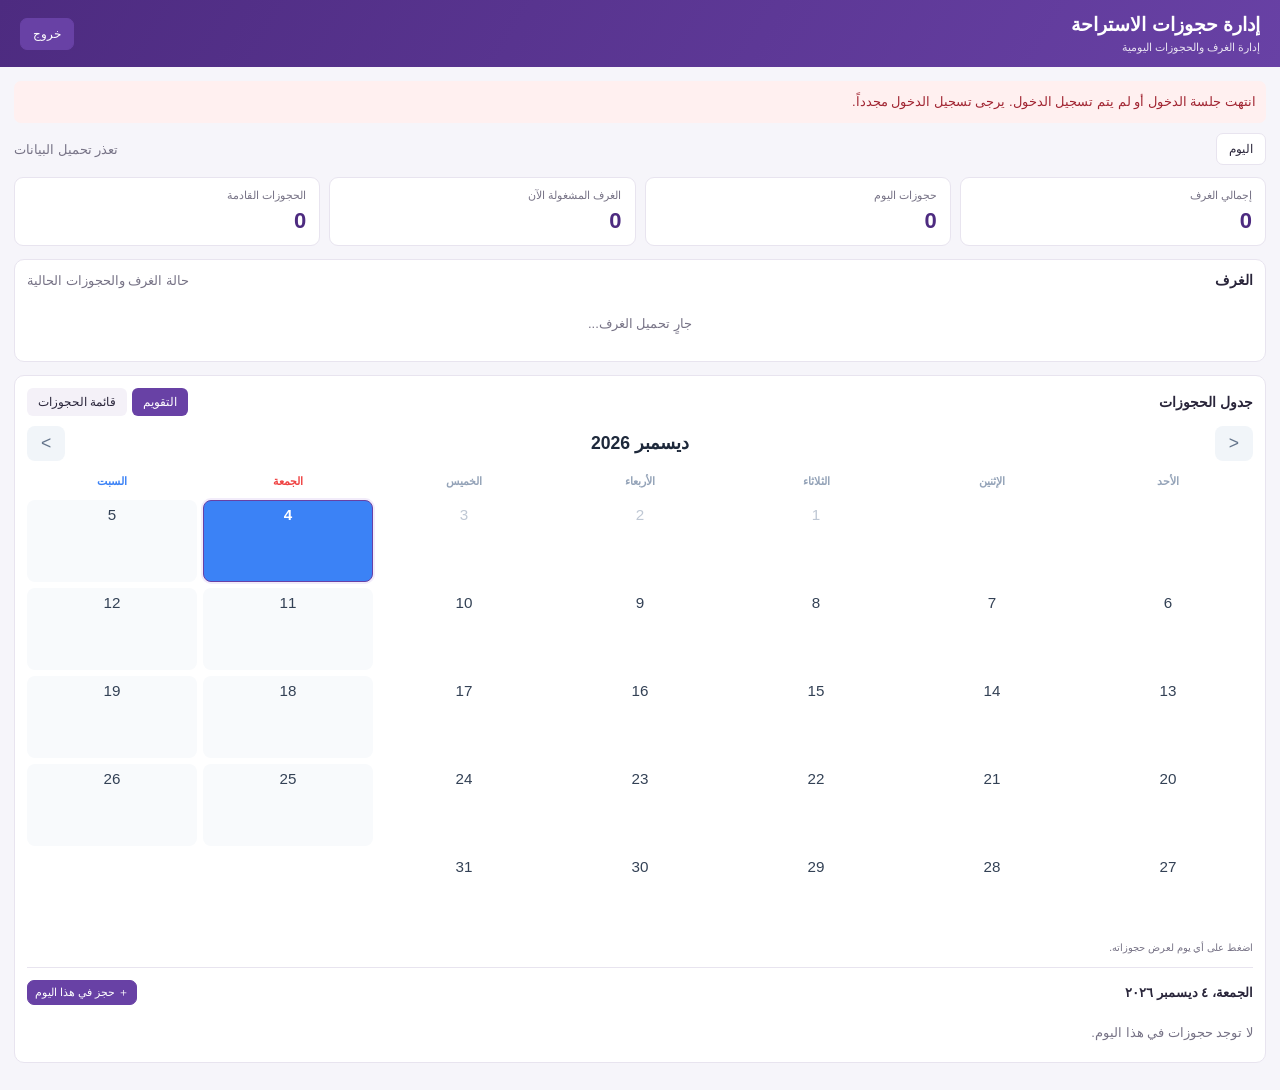
<file: bookings.html>
<!DOCTYPE html>
<html lang="ar" dir="rtl">
<head>
<meta charset="UTF-8">
<meta name="viewport" content="width=device-width, initial-scale=1">
<title>إدارة حجوزات الاستراحة</title>

<style>
:root {
  --purple: #6841a5;
  --purple-dark: #4d2b80;
  --purple-light: #f2ecfa;
  --bg: #f6f5fa;
  --text: #29253a;
  --muted: #777386;
  --border: #e8e4ef;
  --green: #20865b;
  --red: #c33c4a;
  --orange: #b97716;
  --blue: #3b82f6;
  --blue-dark: #2563eb;
}

* { box-sizing: border-box; }

body {
  margin: 0;
  background: var(--bg);
  color: var(--text);
  font-family: Tahoma, Arial, sans-serif;
  font-size: 13px;
}

button, input, select, textarea { font: inherit; }
button { cursor: pointer; }

.topbar {
  background: linear-gradient(120deg, var(--purple-dark), var(--purple));
  color: white;
  padding: 13px 20px;
  display: flex;
  justify-content: space-between;
  align-items: center;
  gap: 10px;
  flex-wrap: wrap;
}

.topbar h1 { font-size: 19px; margin: 0; }
.topbar small { display: block; opacity: .85; margin-top: 5px; }

.container { max-width: 1450px; margin: auto; padding: 14px; }

.toolbar {
  display: flex;
  align-items: center;
  justify-content: space-between;
  gap: 8px;
  flex-wrap: wrap;
  margin-bottom: 12px;
}

.toolbar-group { display: flex; gap: 7px; flex-wrap: wrap; }

.btn {
  border: 1px solid var(--border);
  background: white;
  color: var(--text);
  padding: 8px 12px;
  border-radius: 7px;
  font-size: 12px;
}

.btn-primary { background: var(--purple); color: white; border-color: var(--purple); }
.btn-primary:hover { background: var(--purple-dark); }
.btn-danger { color: var(--red); border-color: #f0c9ce; }
.btn-small { padding: 4px 7px; font-size: 11px; }
.btn:disabled { opacity: .5; cursor: not-allowed; }

.stats {
  display: grid;
  grid-template-columns: repeat(4, minmax(0, 1fr));
  gap: 9px;
  margin-bottom: 13px;
}

.stat {
  background: white;
  border: 1px solid var(--border);
  border-radius: 9px;
  padding: 11px 13px;
}

.stat-label { color: var(--muted); font-size: 11px; }
.stat-value { font-size: 22px; font-weight: bold; margin-top: 6px; color: var(--purple-dark); }

.panel {
  background: white;
  border: 1px solid var(--border);
  border-radius: 10px;
  padding: 12px;
  margin-bottom: 13px;
  min-width: 0;
}

.panel-heading {
  display: flex;
  justify-content: space-between;
  align-items: center;
  flex-wrap: wrap;
  gap: 8px;
  margin-bottom: 10px;
}

.panel-heading h2 { font-size: 14px; margin: 0; }

.tabs { display: flex; gap: 5px; }

.tab {
  background: #f4f1f8;
  border: 0;
  border-radius: 6px;
  padding: 7px 11px;
  color: var(--text);
  font-size: 12px;
}

.tab.active { background: var(--purple); color: white; }

/* بطاقات الغرف */
.rooms-grid {
  display: grid;
  grid-template-columns: repeat(auto-fit, minmax(180px, 1fr));
  gap: 9px;
}

.room-card {
  border: 1px solid var(--border);
  border-radius: 8px;
  padding: 11px;
  background: #fff;
}

.room-card h3 { font-size: 13px; margin: 0 0 7px; }
.room-card p { color: var(--muted); margin: 5px 0; font-size: 11px; }

.status {
  display: inline-block;
  border-radius: 20px;
  padding: 3px 7px;
  font-size: 10px;
  white-space: nowrap;
}

.status-free { background: #e5f6ec; color: #187547; }
.status-busy { background: #fff0dc; color: #995c08; }
.status-other { background: #f0edf5; color: #6d6479; }

/* ==========================================================
   التقويم الشهري
   ========================================================== */
.month-nav {
  display: flex;
  align-items: center;
  justify-content: space-between;
  margin-bottom: 14px;
}

.month-year {
  font-size: 1.1rem;
  font-weight: 600;
  color: #1e293b;
  margin: 0;
}

.nav-btn {
  background: #f1f5f9;
  border: none;
  border-radius: 8px;
  color: #64748b;
  font-size: 1.1rem;
  padding: 7px 14px;
  transition: all .2s ease;
}

.nav-btn:hover { background: #e2e8f0; color: #0f172a; }

.month-grid {
  display: grid;
  grid-template-columns: repeat(7, minmax(0, 1fr));
  gap: 6px;
  text-align: center;
}

.day-name {
  font-size: 11px;
  font-weight: 600;
  color: #94a3b8;
  padding-bottom: 6px;
}

.day-name.header-fri { color: #ef4444; }
.day-name.header-sat { color: var(--blue); }

.day {
  position: relative;
  min-height: 82px;
  border: 1px solid transparent;
  border-radius: 8px;
  background: transparent;
  color: #334155;
  padding: 5px 4px;
  text-align: center;
  cursor: pointer;
  overflow: hidden;
  transition: background .2s ease, border-color .2s ease;
}

.day.weekend { background: #f8fafc; }
.day:not(.empty):hover { background: #f1f5f9; }
.day.empty { cursor: default; background: transparent !important; }

.day-num {
  display: block;
  font-size: .95rem;
  font-weight: 500;
}

.day.past-day { color: #94a3b8; }
.day.past-day .day-num { opacity: .6; }

.day.today { background: var(--blue) !important; color: #fff; }
.day.today:hover { background: var(--blue-dark) !important; }
.day.today .day-num { font-weight: 700; }

.day.selected { border-color: var(--purple); box-shadow: 0 0 0 2px var(--purple-light); }

.day-chips { margin-top: 4px; display: flex; flex-direction: column; gap: 2px; }

.day-chip {
  display: block;
  background: var(--purple-light);
  color: #49306e;
  border-right: 3px solid var(--purple);
  border-radius: 3px;
  font-size: 9px;
  line-height: 1.4;
  padding: 2px 4px;
  text-align: right;
  white-space: nowrap;
  overflow: hidden;
  text-overflow: ellipsis;
}

.day.today .day-chip { background: rgba(255,255,255,.92); }

.day-more { font-size: 9px; color: var(--muted); }
.day.today .day-more { color: #fff; }

.day-count {
  display: none;
  margin: 4px auto 0;
  min-width: 18px;
  height: 18px;
  line-height: 18px;
  border-radius: 9px;
  background: var(--purple);
  color: white;
  font-size: 10px;
  padding: 0 5px;
}

/* لوحة حجوزات اليوم المحدد */
.day-panel {
  margin-top: 14px;
  border-top: 1px solid var(--border);
  padding-top: 12px;
}

.day-panel-head {
  display: flex;
  justify-content: space-between;
  align-items: center;
  gap: 8px;
  flex-wrap: wrap;
  margin-bottom: 10px;
}

.day-panel-head h3 { margin: 0; font-size: 13px; }

.day-booking {
  display: flex;
  justify-content: space-between;
  align-items: center;
  gap: 8px;
  flex-wrap: wrap;
  border: 1px solid var(--border);
  border-right: 4px solid var(--purple);
  border-radius: 8px;
  padding: 9px 11px;
  margin-bottom: 7px;
  background: #fff;
}

.day-booking .meta { color: var(--muted); font-size: 11px; margin-top: 3px; }

/* جدول الحجوزات */
.table-scroll { width: 100%; overflow-x: auto; }

table { width: 100%; border-collapse: collapse; white-space: nowrap; }

th, td {
  padding: 8px 9px;
  text-align: right;
  border-bottom: 1px solid var(--border);
  font-size: 11px;
}

th { background: #f7f4fb; color: #5b4b71; font-weight: bold; }
tbody tr:hover { background: #fbf9fe; }

.actions { display: flex; gap: 5px; }

/* النوافذ */
.modal {
  position: fixed;
  inset: 0;
  background: rgba(24, 17, 38, .55);
  display: none;
  align-items: center;
  justify-content: center;
  padding: 12px;
  z-index: 1000;
}

.modal.open { display: flex; }

.modal-content {
  width: min(510px, 100%);
  max-height: 92vh;
  overflow-y: auto;
  background: white;
  border-radius: 12px;
  padding: 17px;
  box-shadow: 0 15px 50px #0002;
}

.modal-header {
  display: flex;
  align-items: center;
  justify-content: space-between;
  gap: 8px;
  margin-bottom: 13px;
}

.modal-header h2 { font-size: 16px; margin: 0; }

.close-btn { border: 0; background: #f0edf5; border-radius: 6px; padding: 5px 9px; }

.form-grid { display: grid; grid-template-columns: 1fr 1fr; gap: 11px; }
.field { min-width: 0; }
.field.full { grid-column: 1 / -1; }

.field label { display: block; font-size: 11px; margin-bottom: 5px; color: #625b70; }

.field input, .field select, .field textarea {
  width: 100%;
  border: 1px solid #ded8e8;
  border-radius: 6px;
  padding: 9px;
  background: white;
  outline: none;
  font-size: 12px;
}

.field input:focus, .field select:focus, .field textarea:focus { border-color: var(--purple); }
.field textarea { min-height: 60px; resize: vertical; }

.shift-options { display: grid; grid-template-columns: repeat(4, 1fr); gap: 5px; }

.shift-option {
  border: 1px solid #ded8e8;
  background: white;
  border-radius: 6px;
  padding: 8px 3px;
  font-size: 11px;
}

.shift-option.active {
  background: var(--purple-light);
  border-color: var(--purple);
  color: var(--purple-dark);
  font-weight: bold;
}

.price-box {
  padding: 10px;
  background: var(--purple-light);
  border-radius: 7px;
  color: var(--purple-dark);
  font-weight: bold;
  text-align: center;
}

.form-actions { display: flex; gap: 7px; margin-top: 14px; }
.form-actions button { flex: 1; }

.message {
  display: none;
  padding: 10px;
  border-radius: 7px;
  margin-bottom: 10px;
  line-height: 1.7;
  overflow-wrap: anywhere;
}

.message.show { display: block; }
.message.error { background: #fff0f0; color: #a12532; }
.message.success { background: #e9f8ef; color: #176a42; }

.muted { color: var(--muted); }
.hidden { display: none !important; }

.loading { text-align: center; padding: 18px; color: var(--muted); }

@media (max-width: 650px) {
  .container { padding: 9px; }
  .topbar { padding: 12px; }
  .topbar h1 { font-size: 16px; }
  .stats { grid-template-columns: repeat(2, minmax(0, 1fr)); }
  .stat { padding: 9px; }
  .stat-value { font-size: 19px; }
  .form-grid { grid-template-columns: 1fr; }
  .field.full { grid-column: auto; }

  .month-grid { gap: 3px; }
  .day { min-height: 52px; padding: 4px 2px; }
  .day-chips { display: none; }
  .day-count { display: inline-block; }
  .day.today .day-count { background: #fff; color: var(--blue-dark); }
  .day-name { font-size: 9px; }
}

/* قائمة اختيار الوقت المخصصة */
.time-picker { position: relative; width: 100%; }

.time-picker-button {
  width: 100%;
  padding: 7px 9px;
  min-height: 34px;
  border: 1px solid #ded8e8;
  border-radius: 6px;
  background: white;
  color: var(--text);
  text-align: right;
  font: inherit;
  font-size: 12px;
  cursor: pointer;
}

.time-picker-button:hover { border-color: var(--purple); }

.time-picker-options {
  display: none;
  position: absolute;
  top: calc(100% + 3px);
  right: 0;
  width: 155px;
  max-height: 190px;
  overflow-y: auto;
  background: white;
  border: 1px solid var(--border);
  border-radius: 7px;
  box-shadow: 0 5px 15px #0002;
  z-index: 1100;
  padding: 4px;
}

.time-picker-options.open { display: block; }

.time-option {
  display: block;
  width: 100%;
  padding: 6px 8px;
  border: 0;
  border-radius: 4px;
  background: white;
  color: var(--text);
  text-align: right;
  font-family: Tahoma, Arial, sans-serif;
  font-size: 11px;
  cursor: pointer;
}

.time-option:hover { background: var(--purple-light); }
.time-option.selected { background: var(--purple); color: white; }
.time-picker + small { display: block; margin-top: 4px; }
</style>
</head>

<body>

<header class="topbar">
  <div>
    <h1>إدارة حجوزات الاستراحة</h1>
    <small>إدارة الغرف والحجوزات اليومية</small>
  </div>
  <div class="toolbar-group">


   <button class="btn btn-primary" type="button" onclick="window.location.href='index.html'">خروج </button>
    <button class="btn hidden" id="refreshBtn">↻ تحديث البيانات</button>
    <button class="btn btn-primary hidden" id="newBookingBtn">＋ حجز جديد</button>
  </div>
</header>

<main class="container">

  <div id="pageMessage" class="message"></div>

  <div class="toolbar">
    <div class="toolbar-group">
      <button class="btn" id="todayBtn">اليوم</button>
    </div>
    <div class="muted" id="lastUpdated">جارٍ تحميل البيانات...</div>
  </div>

  <section class="stats">
    <div class="stat">
      <div class="stat-label">إجمالي الغرف</div>
      <div class="stat-value" id="roomsCount">0</div>
    </div>
    <div class="stat">
      <div class="stat-label">حجوزات اليوم</div>
      <div class="stat-value" id="todayCount">0</div>
    </div>
    <div class="stat">
      <div class="stat-label">الغرف المشغولة الآن</div>
      <div class="stat-value" id="busyCount">0</div>
    </div>
    <div class="stat">
      <div class="stat-label">الحجوزات القادمة</div>
      <div class="stat-value" id="upcomingCount">0</div>
    </div>
  </section>

  <section class="panel">
    <div class="panel-heading">
      <h2>الغرف</h2>
      <span class="muted">حالة الغرف والحجوزات الحالية</span>
    </div>
    <div class="rooms-grid" id="roomsGrid">
      <div class="loading">جارٍ تحميل الغرف...</div>
    </div>
  </section>

  <section class="panel">
    <div class="panel-heading">
      <h2>جدول الحجوزات</h2>
      <div class="tabs">
        <button class="tab active" id="calendarTab">التقويم</button>
        <button class="tab" id="listTab">قائمة الحجوزات</button>
      </div>
    </div>

    <div id="calendarView">
      <div class="month-nav">
        <button class="nav-btn" id="prevMonthBtn" aria-label="الشهر السابق">&lt;</button>
        <h2 class="month-year" id="monthYear"></h2>
        <button class="nav-btn" id="nextMonthBtn" aria-label="الشهر التالي">&gt;</button>
      </div>

      <div class="month-grid" id="calendarGrid"></div>

      <div class="muted" style="font-size:10px;margin-top:8px">
        اضغط على أي يوم لعرض حجوزاته.
      </div>

      <div class="day-panel hidden" id="dayPanel">
        <div class="day-panel-head">
          <h3 id="dayPanelTitle"></h3>
          <button class="btn btn-primary btn-small" id="dayNewBookingBtn">＋ حجز في هذا اليوم</button>
        </div>
        <div id="dayPanelList"></div>
      </div>
    </div>

    <div id="listView" class="hidden">
      <div class="toolbar">
        <input id="searchBookings" class="btn"
          placeholder="ابحث باسم الضيف أو الهاتف أو الغرفة..."
          style="min-width:min(300px,100%)">
        <select id="statusFilter" class="btn">
          <option value="">جميع الحالات</option>
          <option value="confirmed">مؤكد</option>
          <option value="pending">قيد الانتظار</option>
          <option value="cancelled">ملغي</option>
        </select>
      </div>

      <div class="table-scroll">
        <table>
          <thead>
            <tr>
              <th>الضيف</th>
              <th>الهاتف</th>
              <th>الغرفة</th>
              <th>التاريخ</th>
              <th>الفترة</th>
              <th>المبلغ</th>
              <th>الحالة</th>
              <th>الإجراءات</th>
            </tr>
          </thead>
          <tbody id="bookingsBody"></tbody>
        </table>
      </div>
    </div>
  </section>

</main>

<!-- نافذة إضافة / تعديل الحجز -->
<div class="modal" id="bookingModal">
  <div class="modal-content">
    <div class="modal-header">
      <h2 id="modalTitle">حجز جديد</h2>
      <button class="close-btn" id="closeModalBtn">✕</button>
    </div>

    <div id="modalMessage" class="message"></div>

    <form id="bookingForm">
      <input type="hidden" id="originalRoomId">
      <input type="hidden" id="originalCreatedAt">

      <div class="form-grid">

        <div class="field">
          <label for="guestName">اسم الضيف *</label>
          <input id="guestName" required maxlength="150">
        </div>

        <div class="field">
          <label for="guestPhone">رقم الهاتف *</label>
          <input id="guestPhone" required maxlength="30" inputmode="tel">
        </div>

        <div class="field">
          <label for="bookingDate">تاريخ الحجز *</label>
          <input id="bookingDate" type="date" required>
        </div>

        <div class="field">
          <label for="roomSelect">الغرفة *</label>
          <select id="roomSelect" required></select>
          <small id="roomEditNote" class="muted hidden">
            لا يمكن تغيير الغرفة أثناء تعديل الحجز؛ حفاظاً على معرّف الحجز.
          </small>
        </div>

        <div class="field full">
          <label>فترة الحجز</label>
          <div class="shift-options">
            <button type="button" class="shift-option active" data-shift="full">يوم كامل</button>
            <button type="button" class="shift-option" data-shift="h1">الفترة الأولى</button>
            <button type="button" class="shift-option" data-shift="h2">الفترة الثانية</button>
            <button type="button" class="shift-option" data-shift="custom">مبيت</button>
          </div>
        </div>

        <div class="field">
          <label for="startTimeButton">وقت البداية *</label>
          <div class="time-picker">
            <input type="hidden" id="startTime" required>
            <button type="button" class="time-picker-button" id="startTimeButton">اختر الوقت</button>
            <div class="time-picker-options" id="startTimeOptions"></div>
          </div>
          <small id="startTimeArabic" class="muted"></small>
        </div>

        <div class="field">
          <label for="endTimeButton">وقت النهاية *</label>
          <div class="time-picker">
            <input type="hidden" id="endTime" required>
            <button type="button" class="time-picker-button" id="endTimeButton">اختر الوقت</button>
            <div class="time-picker-options" id="endTimeOptions"></div>
          </div>
          <small id="endTimeArabic" class="muted"></small>
        </div>

        <div class="field">
          <label for="bookingPrice">المبلغ (ر.ع) *</label>
          <input id="bookingPrice" type="number" min="0" step="0.001" required>
          <div class="muted" style="font-size:10px;margin-top:4px">
            يمكن تعديل السعر قبل الحفظ.
          </div>
        </div>

        <div class="field">
          <label for="bookingStatus">حالة الحجز</label>
          <select id="bookingStatus">
            <option value="confirmed">مؤكد</option>
            <option value="pending">قيد الانتظار</option>
            <option value="cancelled">ملغي</option>
          </select>
        </div>

        <div class="field full">
          <label for="bookingRemarks">ملاحظات</label>
          <textarea id="bookingRemarks" maxlength="1000"></textarea>
        </div>
      </div>

      <div class="form-actions">
        <button type="submit" class="btn btn-primary" id="saveBtn">حفظ الحجز</button>
        <button type="button" class="btn" id="cancelModalBtn">إلغاء</button>
      </div>
    </form>
  </div>
</div>

<script>
/* ==========================================================
   إعداد الاتصال
   يستخدم رمز الدخول المحفوظ من صفحة تسجيل الدخول الحالية.
   ========================================================== */

const API_URL =
  "https://script.google.com/macros/s/AKfycbyhY5DrU7M9OqPUleO7BlOG2n_8UagOu0-UGzjTGPqKsjEXY63az8GHduGjfQc0NpmmKQ/exec";

let rooms = [];
let bookings = [];
let currentShift = "full";
let editingBooking = null;
let calendarDate = new Date();          // الشهر المعروض
let selectedDay = dateString(new Date()); // اليوم المحدد في التقويم
let saving = false;

const $ = id => document.getElementById(id);

const monthNames = [
  "يناير", "فبراير", "مارس", "أبريل", "مايو", "يونيو",
  "يوليو", "أغسطس", "سبتمبر", "أكتوبر", "نوفمبر", "ديسمبر"
];

// من الأحد إلى السبت
const dayNames = ["الأحد", "الإثنين", "الثلاثاء", "الأربعاء", "الخميس", "الجمعة", "السبت"];

function getToken() {
  return sessionStorage.getItem("token") || "";
}

function escapeHtml(value) {
  return String(value ?? "").replace(/[&<>"']/g, ch => ({
    "&": "&amp;",
    "<": "&lt;",
    ">": "&gt;",
    '"': "&quot;",
    "'": "&#39;"
  })[ch]);
}

function normalizeId(value) {
  return String(value ?? "").trim();
}

function dateString(date) {
  const y = date.getFullYear();
  const m = String(date.getMonth() + 1).padStart(2, "0");
  const d = String(date.getDate()).padStart(2, "0");
  return `${y}-${m}-${d}`;
}

/* ---- معالجة التواريخ القادمة من Google Sheets بتوقيت UTC ---- */
const SHEET_TZ = "Asia/Muscat";

function isZonedIso(str) {
  return /^\d{4}-\d{2}-\d{2}T[\d:.]+(Z|[+-]\d{2}:?\d{2})$/.test(str);
}

function zonedParts(str) {
  const d = new Date(str);
  if (Number.isNaN(d.getTime())) return null;

  // خلايا الوقت فقط تأتي بتاريخ 1899 مع فرق التوقيت القديم لمسقط (+03:41:12)
  if (d.getUTCFullYear() < 1900) {
    const t = new Date(d.getTime() + 13272000);
    const secs = t.getUTCHours() * 3600 + t.getUTCMinutes() * 60 + t.getUTCSeconds();
    const mins = Math.round(secs / 60) % 1440;
    return {
      date: null,
      time: String(Math.floor(mins / 60)).padStart(2, "0") + ":" +
            String(mins % 60).padStart(2, "0")
    };
  }

  const parts = {};
  new Intl.DateTimeFormat("en-CA", {
    timeZone: SHEET_TZ,
    year: "numeric", month: "2-digit", day: "2-digit",
    hour: "2-digit", minute: "2-digit", hourCycle: "h23"
  }).formatToParts(d).forEach(p => { parts[p.type] = p.value; });

  return {
    date: `${parts.year}-${parts.month}-${parts.day}`,
    time: `${parts.hour}:${parts.minute}`
  };
}

function parseDate(value) {
  if (!value) return null;

  const str = String(value).trim();

  if (isZonedIso(str)) {
    const p = zonedParts(str);
    if (p && p.date) return parseDate(p.date);
  }

  let match = str.match(/^(\d{4})-(\d{1,2})-(\d{1,2})/);

  if (match) {
    return new Date(Number(match[1]), Number(match[2]) - 1, Number(match[3]));
  }

  match = str.match(/^(\d{1,2})\/(\d{1,2})\/(\d{4})$/);

  if (match) {
    return new Date(Number(match[3]), Number(match[2]) - 1, Number(match[1]));
  }

  const result = new Date(str);
  if (Number.isNaN(result.getTime())) return null;

  return new Date(result.getFullYear(), result.getMonth(), result.getDate());
}

function normalizeTime(value, fallback) {
  if (value === null || value === undefined || value === "") return fallback;

  if (value instanceof Date && !Number.isNaN(value.getTime())) {
    return String(value.getHours()).padStart(2, "0") + ":" +
      String(value.getMinutes()).padStart(2, "0");
  }

  const str = String(value).trim();

  if (isZonedIso(str)) {
    const p = zonedParts(str);
    if (p) return p.time;
  }

  const match = str.match(/(?:T|\s)?(\d{1,2}):(\d{2})/);

  if (match) {
    return String(Number(match[1])).padStart(2, "0") + ":" + match[2];
  }

  return fallback;
}

function getRoom(roomId) {
  return rooms.find(r => normalizeId(r.id) === normalizeId(roomId));
}

function roomName(roomId) {
  const room = getRoom(roomId);
  return room ? room.name : "غرفة غير معروفة";
}

function statusLabel(status) {
  const s = String(status || "confirmed").toLowerCase();

  if (["cancelled", "canceled", "ملغي", "الغاء", "إلغاء"].includes(s)) return "ملغي";
  if (["pending", "قيد الانتظار", "معلق"].includes(s)) return "قيد الانتظار";
  if (["rejected", "مرفوض"].includes(s)) return "مرفوض";

  return "مؤكد";
}

function statusClass(status) {
  const label = statusLabel(status);
  if (label === "مؤكد") return "status-free";
  if (label === "ملغي" || label === "مرفوض") return "status-other";
  return "status-busy";
}

function isCancelled(booking) {
  return ["ملغي", "مرفوض"].includes(statusLabel(booking.status));
}

function bookingDate(b) {
  return parseDate(b.booking_date);
}

function bookingStart(b) {
  const d = bookingDate(b);
  if (!d) return null;

  const t = normalizeTime(b.start_time, "00:00").split(":");
  d.setHours(Number(t[0]), Number(t[1]), 0, 0);
  return d;
}

function bookingEnd(b) {
  const d = bookingDate(b);
  if (!d) return null;

  const t = normalizeTime(b.end_time, "23:59").split(":");
  d.setHours(Number(t[0]), Number(t[1]), 0, 0);

  const start = bookingStart(b);
  if (start && d <= start) d.setDate(d.getDate() + 1);

  return d;
}

function overlaps(aStart, aEnd, bStart, bEnd) {
  return aStart < bEnd && aEnd > bStart;
}

function isActiveBooking(b) {
  return !isCancelled(b);
}

function showMessage(id, text, type = "error") {
  const el = $(id);
  el.textContent = text;
  el.className = "message show " + type;
}

function clearMessage(id) {
  const el = $(id);
  el.textContent = "";
  el.className = "message";
}

/* ==========================================================
   الاتصال بـ Google Apps Script
   ========================================================== */

async function apiRequest(params) {
  const token = getToken();

  if (!token) {
    throw new Error("انتهت جلسة الدخول أو لم يتم تسجيل الدخول. يرجى تسجيل الدخول مجدداً.");
  }

  const query = new URLSearchParams({ ...params, token });

  const response = await fetch(`${API_URL}?${query.toString()}`, {
    method: "GET",
    redirect: "follow"
  });

  if (!response.ok) {
    throw new Error("تعذر الاتصال بالخادم. رمز الاستجابة: " + response.status);
  }

  const result = await response.json();

  if (result.success === false) {
    throw new Error(result.message || "رفض الخادم تنفيذ العملية.");
  }

  return result;
}

async function readSheet(sheet) {
  const result = await apiRequest({ action: "read", sheet });

  if (Array.isArray(result.rows)) return result.rows;
  if (Array.isArray(result.data)) return result.data;

  throw new Error("لم يرجع الخادم بيانات ورقة " + sheet + ".");
}

async function loadData() {
  $("refreshBtn").disabled = true;
  $("lastUpdated").textContent = "جارٍ تحميل البيانات...";

  try {
    const [roomRows, bookingRows] = await Promise.all([
      readSheet("rooms"),
      readSheet("bookings")
    ]);

    rooms = roomRows;
    bookings = bookingRows.map(b => ({
      ...b,
      room_id: normalizeId(b.room_id),
      booking_date: dateString(parseDate(b.booking_date) || new Date()),
      start_time: normalizeTime(b.start_time, "00:00"),
      end_time: normalizeTime(b.end_time, "23:59"),
      status: b.status || "confirmed"
    }));

    clearMessage("pageMessage");
    renderAll();

    $("lastUpdated").textContent =
      "آخر تحديث: " + new Date().toLocaleTimeString("ar-OM");

  } catch (error) {
    showMessage("pageMessage", error.message || "حدث خطأ أثناء تحميل البيانات.");
    $("lastUpdated").textContent = "تعذر تحميل البيانات";
  } finally {
    $("refreshBtn").disabled = false;
  }
}

/* ==========================================================
   عرض البيانات
   ========================================================== */

function renderAll() {
  renderStats();
  renderRooms();
  renderCalendar();
  renderBookingsList();
  fillRoomSelect();
}

function renderStats() {
  const now = new Date();
  const today = dateString(now);

  $("roomsCount").textContent = rooms.length;

  $("todayCount").textContent = bookings.filter(b =>
    b.booking_date === today && isActiveBooking(b)
  ).length;

  $("busyCount").textContent = rooms.filter(room =>
    bookings.some(b => {
      if (!isActiveBooking(b)) return false;
      if (normalizeId(b.room_id) !== normalizeId(room.id)) return false;

      const start = bookingStart(b);
      const end = bookingEnd(b);

      return start && end && now >= start && now < end;
    })
  ).length;

  $("upcomingCount").textContent = bookings.filter(b => {
    const start = bookingStart(b);
    return isActiveBooking(b) && start && start > now;
  }).length;
}

function renderRooms() {
  const container = $("roomsGrid");

  if (!rooms.length) {
    container.innerHTML = '<div class="loading">لا توجد غرف في ورقة البيانات.</div>';
    return;
  }

  const now = new Date();

  container.innerHTML = rooms.map(room => {
    const current = bookings.find(b => {
      if (!isActiveBooking(b)) return false;
      if (normalizeId(b.room_id) !== normalizeId(room.id)) return false;

      const start = bookingStart(b);
      const end = bookingEnd(b);

      return start && end && now >= start && now < end;
    });

    const price = room.price_full || "—";
    const roomStatus = current ? "مشغولة الآن" : "متاحة الآن";

    return `
      <div class="room-card">
        <h3>${escapeHtml(room.name || "غرفة")}</h3>
        ${current ? `<p>الضيف : ${escapeHtml(current.guest_name || "غير متوفر")}</p>` : ""}
        ${current ? `<p>رقم الهاتف: ${escapeHtml(current.guest_phone || "غير متوفر")}</p>` : ""}
        <p>سعر اليوم الكامل: ${escapeHtml(price)} ر.ع</p>
        <span class="status ${current ? "status-busy" : "status-free"}">
          ${roomStatus}
        </span>
        ${current ? `
          <button class="btn btn-small"
            onclick="editBookingByKey('${escapeHtml(current.room_id)}','${escapeHtml(current.created_at)}')">
            عرض الحجز
          </button>
        ` : ""}
      </div>`;
  }).join("");
}

function addDays(date, amount) {
  const d = new Date(date);
  d.setDate(d.getDate() + amount);
  return d;
}

/* ==========================================================
   التقويم الشهري — مرتبط بعمود booking_date في ورقة bookings
   ========================================================== */

// حجوزات هذا اليوم حسب booking_date فقط (وقت البداية والنهاية لا يؤثران على اليوم)
// الترتيب: room_id ثم start_time
function bookingsOnDay(day) {
  const key = dateString(day);

  return bookings
    .filter(b => isActiveBooking(b) && b.booking_date === key)
    .sort((a, b) =>
      normalizeId(a.room_id).localeCompare(normalizeId(b.room_id), undefined, { numeric: true }) ||
      String(a.start_time).localeCompare(String(b.start_time))
    );
}

function renderCalendar() {
  const grid = $("calendarGrid");
  const year = calendarDate.getFullYear();
  const month = calendarDate.getMonth();

  $("monthYear").textContent = `${monthNames[month]} ${year}`;

  let html = "";

  // أسماء أيام الأسبوع (الجمعة والسبت عطلة)
  dayNames.forEach((name, index) => {
    const cls = index === 5 ? " header-fri" : index === 6 ? " header-sat" : "";
    html += `<div class="day-name${cls}">${name}</div>`;
  });

  // فراغات قبل أول يوم في الشهر
  const padding = new Date(year, month, 1).getDay();
  for (let i = 0; i < padding; i++) {
    html += '<div class="day empty"></div>';
  }

  const totalDays = new Date(year, month + 1, 0).getDate();
  const today = new Date();
  today.setHours(0, 0, 0, 0);

  for (let d = 1; d <= totalDays; d++) {
    const date = new Date(year, month, d);
    const key = dateString(date);
    const weekday = date.getDay();

    const classes = ["day"];
    if (weekday === 5 || weekday === 6) classes.push("weekend");
    if (date.getTime() === today.getTime()) classes.push("today");
    else if (date < today) classes.push("past-day");
    if (key === selectedDay) classes.push("selected");

    const list = bookingsOnDay(date);
    const chips = list.slice(0, 2).map(b => `
      <span class="day-chip" title="${escapeHtml(roomName(b.room_id))} - ${escapeHtml(b.guest_name)}">
        ${escapeHtml(b.guest_name || "حجز")}
      </span>`).join("");
    const more = list.length > 2
      ? `<span class="day-more">+${list.length - 2} أخرى</span>` : "";

    html += `
      <div class="${classes.join(" ")}" data-date="${key}">
        <span class="day-num">${d}</span>
        ${list.length ? `
          <div class="day-chips">${chips}${more}</div>
          <span class="day-count">${list.length}</span>` : ""}
      </div>`;
  }

  grid.innerHTML = html;
  renderDayPanel();
}

function renderDayPanel() {
  const panel = $("dayPanel");
  const day = parseDate(selectedDay);

  if (!day) {
    panel.classList.add("hidden");
    return;
  }

  panel.classList.remove("hidden");

  $("dayPanelTitle").textContent = day.toLocaleDateString("ar-OM", {
    weekday: "long", day: "numeric", month: "long", year: "numeric"
  });

  const list = bookingsOnDay(day);

  if (!list.length) {
    $("dayPanelList").innerHTML =
      '<div class="muted" style="padding:10px 0">لا توجد حجوزات في هذا اليوم.</div>';
    return;
  }

  $("dayPanelList").innerHTML = list.map(b => `
    <div class="day-booking">
      <div>
        <strong>${escapeHtml(b.guest_name || "حجز")}</strong>
        — ${escapeHtml(roomName(b.room_id))}
        <div class="meta">
          ${escapeHtml(b.start_time)}–${escapeHtml(b.end_time)}
          · ${escapeHtml(b.guest_phone || "")}
          · ${escapeHtml(b.price || "0")} ر.ع
        </div>
      </div>
      <div class="actions">
        <span class="status ${statusClass(b.status)}">${statusLabel(b.status)}</span>
        <button class="btn btn-small"
          onclick="editBookingByKey('${escapeHtml(b.room_id)}','${escapeHtml(b.created_at)}')">
          تعديل
        </button>
      </div>
    </div>`).join("");
}

function renderBookingsList() {
  const tbody = $("bookingsBody");
  const search = $("searchBookings").value.trim().toLowerCase();
  const filter = $("statusFilter").value;

  const filtered = bookings
    .filter(b => {
      const searchable = [
        b.guest_name,
        b.guest_phone,
        roomName(b.room_id),
        b.booking_date
      ].join(" ").toLowerCase();

      const statusMatches = !filter ||
        String(b.status || "confirmed").toLowerCase() === filter ||
        statusLabel(b.status) === ({
          confirmed: "مؤكد",
          pending: "قيد الانتظار",
          cancelled: "ملغي"
        })[filter];

      return searchable.includes(search) && statusMatches;
    })
    .sort((a, b) => (bookingStart(b) || 0) - (bookingStart(a) || 0));

  if (!filtered.length) {
    tbody.innerHTML = `
      <tr><td colspan="8" style="text-align:center;padding:20px">
        لا توجد حجوزات مطابقة.
      </td></tr>`;
    return;
  }

  tbody.innerHTML = filtered.map(b => `
    <tr>
      <td>${escapeHtml(b.guest_name)}</td>
      <td>${escapeHtml(b.guest_phone)}</td>
      <td>${escapeHtml(roomName(b.room_id))}</td>
      <td>${escapeHtml(b.booking_date)}</td>
      <td>${escapeHtml(b.start_time)}–${escapeHtml(b.end_time)}</td>
      <td>${escapeHtml(b.price || "0")} ر.ع</td>
      <td><span class="status ${statusClass(b.status)}">
        ${statusLabel(b.status)}
      </span></td>
      <td>
        <div class="actions">
          <button class="btn btn-small"
            onclick="editBookingByKey('${escapeHtml(b.room_id)}','${escapeHtml(b.created_at)}')">
            تعديل
          </button>
          <button class="btn btn-small btn-danger"
            onclick="deleteBookingByKey('${escapeHtml(b.room_id)}','${escapeHtml(b.created_at)}')">
            حذف
          </button>
        </div>
      </td>
    </tr>
  `).join("");
}

/* ==========================================================
   نافذة الحجز
   ========================================================== */

function fillRoomSelect(selectedId) {
  const select = $("roomSelect");
  const previous = selectedId ?? select.value;

  select.innerHTML = rooms.map(r => `
    <option value="${escapeHtml(r.id)}">
      ${escapeHtml(r.name || "غرفة")}
    </option>
  `).join("");

  if (previous && rooms.some(r => normalizeId(r.id) === normalizeId(previous))) {
    select.value = previous;
  }
}

function setShift(shift) {
  currentShift = shift;

  document.querySelectorAll(".shift-option").forEach(button => {
    button.classList.toggle("active", button.dataset.shift === shift);
  });

  const starts = { full: "09:00", h1: "09:00", h2: "17:00", custom: "09:00" };
  const ends   = { full: "21:00", h1: "15:00", h2: "22:00", custom: "07:00" };

  $("startTime").value = starts[shift];
  $("endTime").value = ends[shift];
  updateArabicTimeLabels();
  if (shift !== "custom") updatePrice();
}

function updatePrice() {
  const room = getRoom($("roomSelect").value);
  if (!room) return;

  const priceMap = {
    full: room.price_full,
    h1: room.price_h1,
    h2: room.price_h2
  };

  if (currentShift !== "custom" && priceMap[currentShift] !== undefined) {
    $("bookingPrice").value = priceMap[currentShift];
  }
}

// dateValue اختياري: يملأ تاريخ الحجز باليوم المحدد في التقويم
function openNewBooking(dateValue) {
  editingBooking = null;
  $("bookingForm").reset();
  clearMessage("modalMessage");
  $("modalTitle").textContent = "إضافة حجز جديد";
  $("saveBtn").textContent = "حفظ الحجز";
  $("originalRoomId").value = "";
  $("originalCreatedAt").value = "";
  $("roomSelect").disabled = false;
  $("roomEditNote").classList.add("hidden");
  $("bookingDate").value =
    typeof dateValue === "string" && dateValue ? dateValue : dateString(new Date());
  $("bookingStatus").value = "confirmed";

  fillRoomSelect();
  setShift("full");
  $("bookingModal").classList.add("open");
}

function findBooking(roomId, createdAt) {
  return bookings.find(b =>
    normalizeId(b.room_id) === normalizeId(roomId) &&
    String(b.created_at || "") === String(createdAt || "")
  );
}

function editBookingByKey(roomId, createdAt) {
  const booking = findBooking(roomId, createdAt);

  if (!booking) {
    showMessage("pageMessage", "لم يتم العثور على الحجز. حدّث البيانات وحاول مجدداً.");
    return;
  }

  editingBooking = { ...booking };
  clearMessage("modalMessage");

  $("modalTitle").textContent = "تعديل الحجز";
  $("saveBtn").textContent = "حفظ التعديلات";
  $("guestName").value = booking.guest_name || "";
  $("guestPhone").value = booking.guest_phone || "";
  $("bookingDate").value = booking.booking_date;
  $("bookingRemarks").value = booking.remarks || "";
  $("bookingPrice").value = booking.price || 0;
  $("bookingStatus").value = booking.status || "confirmed";
  $("startTime").value = booking.start_time || "14:00";
  $("endTime").value = booking.end_time || "19:00";
  $("originalRoomId").value = booking.room_id;
  $("originalCreatedAt").value = booking.created_at || "";
  updateArabicTimeLabels();

  fillRoomSelect(booking.room_id);
  $("roomSelect").value = booking.room_id;
  $("roomSelect").disabled = true;
  $("roomEditNote").classList.remove("hidden");

  const shift = ["full", "h1", "h2", "custom"].includes(booking.shift)
    ? booking.shift : "custom";
  currentShift = shift;

  document.querySelectorAll(".shift-option").forEach(button => {
    button.classList.toggle("active", button.dataset.shift === shift);
  });

  $("bookingModal").classList.add("open");
}

function closeModal() {
  if (saving) return;
  $("bookingModal").classList.remove("open");
}

function validateBooking() {
  const name = $("guestName").value.trim();
  const phone = $("guestPhone").value.trim();
  const date = $("bookingDate").value;
  const start = $("startTime").value;
  const end = $("endTime").value;
  const roomId = $("roomSelect").value;

  if (!name || !phone || !date || !start || !end || !roomId) {
    throw new Error("يرجى تعبئة جميع الحقول المطلوبة.");
  }

  if (start === end) {
    throw new Error("وقت البداية والنهاية لا يمكن أن يكونا متطابقين.");
  }

  const newStart = new Date(`${date}T${start}:00`);
  const newEnd = new Date(`${date}T${end}:00`);

  if (newEnd <= newStart) newEnd.setDate(newEnd.getDate() + 1);

  const conflict = bookings.some(b => {
    if (!isActiveBooking(b)) return false;
    if (normalizeId(b.room_id) !== normalizeId(roomId)) return false;

    // تجاهل الحجز نفسه عند تعديل بياناته
    if (editingBooking &&
        normalizeId(b.room_id) === normalizeId(editingBooking.room_id) &&
        String(b.created_at || "") === String(editingBooking.created_at || "")) {
      return false;
    }

    const oldStart = bookingStart(b);
    const oldEnd = bookingEnd(b);

    return oldStart && oldEnd && overlaps(newStart, newEnd, oldStart, oldEnd);
  });

  if (conflict) {
    throw new Error("توجد حجوزات أخرى متداخلة لهذه الغرفة في الوقت المحدد.");
  }

  return { newStart, newEnd };
}

/* ==========================================================
   حفظ / تعديل / حذف
   ========================================================== */

async function saveBooking(event) {
  event.preventDefault();
  if (saving) return;

  clearMessage("modalMessage");

  try {
    validateBooking();
  } catch (error) {
    showMessage("modalMessage", error.message);
    return;
  }

  const date = $("bookingDate").value;
  const record = {
    room_id: editingBooking ? editingBooking.room_id : $("roomSelect").value,
    guest_name: $("guestName").value.trim(),
    guest_phone: $("guestPhone").value.trim(),
    booking_date: date,
    shift: currentShift,
    start_time: $("startTime").value,
    end_time: $("endTime").value,
    price: Number($("bookingPrice").value || 0),
    remarks: $("bookingRemarks").value.trim(),
    status: $("bookingStatus").value
  };

  if (editingBooking) {
    record.room_id = editingBooking.room_id;
    record.created_at = editingBooking.created_at;
  }

  saving = true;
  $("saveBtn").disabled = true;
  $("saveBtn").textContent = "جارٍ الحفظ...";

  try {
    const result = await apiRequest({
      action: editingBooking ? "update" : "add",
      sheet: "bookings",
      record: JSON.stringify(record)
    });

    if (result.success === false) {
      throw new Error(result.message || "لم يتم حفظ الحجز.");
    }

    const wasEditing = !!editingBooking;

    $("bookingModal").classList.remove("open");

    // الانتقال في التقويم إلى شهر ويوم الحجز المحفوظ
    const savedDate = parseDate(date);
    if (savedDate) {
      calendarDate = new Date(savedDate.getFullYear(), savedDate.getMonth(), 1);
      selectedDay = dateString(savedDate);
    }
location.reload();
    // await loadData();

    // showMessage(
    //   "pageMessage",
    //   wasEditing ? "تم تحديث بيانات الحجز." : "تمت إضافة الحجز بنجاح.",
    //   "success"
    // );

  } catch (error) {
    showMessage(
      "modalMessage",
      "تعذر حفظ الحجز: " + (error.message || "خطأ غير معروف") +
      " — تحقق من دعم Code.gs لعملية " +
      (editingBooking ? "update" : "add") + "."
    );
  } finally {
    saving = false;
    $("saveBtn").disabled = false;
    $("saveBtn").textContent = editingBooking ? "حفظ التعديلات" : "حفظ الحجز";
  }
}

async function deleteBookingByKey(roomId, createdAt) {
  const booking = findBooking(roomId, createdAt);

  if (!booking) {
    showMessage("pageMessage", "لم يتم العثور على الحجز المطلوب.");
    return;
  }

  const confirmed = confirm(
    `هل تريد حذف حجز ${booking.guest_name || ""} في ${roomName(roomId)}؟`
  );

  if (!confirmed) return;

  try {
    await apiRequest({
      action: "delete",
      sheet: "bookings",
      room_id: booking.room_id,
      created_at: booking.created_at
    });

    await loadData();

    showMessage("pageMessage", "تم حذف الحجز.", "success");

  } catch (error) {
    showMessage("pageMessage", "تعذر حذف الحجز: " + (error.message || "خطأ غير معروف"));
  }
}

/* ==========================================================
   الأحداث
   ========================================================== */

$("refreshBtn").addEventListener("click", loadData);
$("newBookingBtn").addEventListener("click", () => openNewBooking());
$("dayNewBookingBtn").addEventListener("click", () => openNewBooking(selectedDay));
$("closeModalBtn").addEventListener("click", closeModal);
$("cancelModalBtn").addEventListener("click", closeModal);
$("bookingForm").addEventListener("submit", saveBooking);

$("bookingModal").addEventListener("click", event => {
  if (event.target === $("bookingModal")) closeModal();
});

document.querySelectorAll(".shift-option").forEach(button => {
  button.addEventListener("click", () => setShift(button.dataset.shift));
});

$("roomSelect").addEventListener("change", updatePrice);

$("calendarTab").addEventListener("click", () => {
  $("calendarView").classList.remove("hidden");
  $("listView").classList.add("hidden");
  $("calendarTab").classList.add("active");
  $("listTab").classList.remove("active");
});

$("listTab").addEventListener("click", () => {
  $("listView").classList.remove("hidden");
  $("calendarView").classList.add("hidden");
  $("listTab").classList.add("active");
  $("calendarTab").classList.remove("active");
  renderBookingsList();
});

$("searchBookings").addEventListener("input", renderBookingsList);
$("statusFilter").addEventListener("change", renderBookingsList);

// التنقل بين الأشهر
$("prevMonthBtn").addEventListener("click", () => {
  calendarDate = new Date(calendarDate.getFullYear(), calendarDate.getMonth() - 1, 1);
  renderCalendar();
});

$("nextMonthBtn").addEventListener("click", () => {
  calendarDate = new Date(calendarDate.getFullYear(), calendarDate.getMonth() + 1, 1);
  renderCalendar();
});

$("todayBtn").addEventListener("click", () => {
  calendarDate = new Date();
  selectedDay = dateString(calendarDate);
  renderCalendar();
});

// الضغط على يوم في التقويم
$("calendarGrid").addEventListener("click", event => {
  const cell = event.target.closest(".day[data-date]");
  if (!cell) return;
  selectedDay = cell.dataset.date;
  renderCalendar();
});

/* ==========================================================
   قائمة اختيار الوقت
   ========================================================== */

function formatArabicTime(time) {
  if (!time) return "";

  const parts = time.split(":");
  let hours = parseInt(parts[0], 10);
  const minutes = parts[1] || "00";

  const period = hours >= 12 ? "مساءً" : "صباحًا";

  hours = hours % 12;
  if (hours === 0) hours = 12;

  return `${hours}:${minutes} ${period}`;
}

function buildTimeOptions() {
  ["startTime", "endTime"].forEach(id => {
    const options = $(id + "Options");
    options.innerHTML = "";

    // من 09:00 صباحاً كل ساعة حتى 08:00 صباحاً
    for (let i = 0; i < 24; i++) {
      const hours = (9 + i) % 24;
      const value = String(hours).padStart(2, "0") + ":00";

      const button = document.createElement("button");
      button.type = "button";
      button.className = "time-option";
      button.textContent = formatArabicTime(value);

      button.addEventListener("click", () => {
        $(id).value = value;
        updateArabicTimeLabels();
        options.classList.remove("open");
      });

      options.appendChild(button);

      if (hours === 8) break;
    }
  });
}

function updateArabicTimeLabels() {
  ["startTime", "endTime"].forEach(id => {
    const value = $(id).value;
    const button = $(id + "Button");
    const label = $(id + "Arabic");
    const options = $(id + "Options");

    button.textContent = value ? formatArabicTime(value) : "اختر الوقت";
    label.textContent = "";

    options.querySelectorAll(".time-option").forEach(option => {
      option.classList.toggle(
        "selected",
        option.textContent === formatArabicTime(value) && !!value
      );
    });
  });
}

function toggleTimeOptions(id) {
  const current = $(id + "Options");
  const wasOpen = current.classList.contains("open");

  document.querySelectorAll(".time-picker-options").forEach(menu => {
    menu.classList.remove("open");
  });

  if (!wasOpen) current.classList.add("open");
}

$("startTimeButton").addEventListener("click", () => toggleTimeOptions("startTime"));
$("endTimeButton").addEventListener("click", () => toggleTimeOptions("endTime"));

document.addEventListener("click", event => {
  if (!event.target.closest(".time-picker")) {
    document.querySelectorAll(".time-picker-options").forEach(menu => {
      menu.classList.remove("open");
    });
  }
});

buildTimeOptions();

/* بدء التطبيق */
renderCalendar();
loadData();
</script>
</body>
</html>
</file>
<file: style.css>
/* Reset */
* {
    margin: 0;
    padding: 0;
    box-sizing: border-box;
    /* font-family: 'Tajawal', 'Segoe UI', Arial, sans-serif; */
    font-family: Tahoma, Arial, sans-serif;
}

/* App background */
body {
    min-height: 100vh;
    min-height: 100dvh;
    display: flex;
    justify-content: center;
    align-items: center;
    padding: 20px;
    background: linear-gradient(
        145deg,
        #f3edff 0%,
        #f8f7fc 45%,
        #ffffff 100%
    );
}

/* Main mobile app card */
.login-container {
    width: 100%;
    max-width: 420px;
    background: #ffffff;
    /* border-radius: 28px; */
    overflow: hidden;
    /* box-shadow: 0 20px 60px rgba(70, 45, 110, 0.12); */
}

/* Purple app header */
.app-header {
    text-align: center;
    /* padding: 38px 24px 42px; */
    color: #ffffff;
    /* background: linear-gradient(
        135deg,
        #ffffff,
        #ffffff
    ); */
    /* border-radius: 0 0 35px 35px; */
    /* background: Black; */
}

.app-logo {
    display: flex;
    justify-content: center;
    align-items: center;
    
}
.logoshape {
    width: 50%;
    aspect-ratio: 1 / 1;
     /* border: 5px solid #711993;  */

    /* border-radius: 100%; */
    overflow: hidden;
    display: flex;
    justify-content: center;
    align-items: center;
}

.logoshape img {
    width: 100%;
    height: 100%;
    object-fit: contain;
}           

.app-logo span {
    font-size: 38px;
    color: #ffffff;
}

.app-header h1 {
    font-size: 20px;
    
    /* font-weight: 700; */
    /* letter-spacing: 5px; */
    margin-top: 0px;
}

.app-header p {
    font-size: 13px;
    color: rgba(255, 255, 255, 0.85);
}

/* Login form */
.login-form {
    /* padding: 300px 28px 28px; */
}

.welcome-text {
    margin-bottom: 30px;

}

.welcome-text h2 {
    font-size: 27px;
    color: #711993;
    font-weight: 700;
    margin-bottom: 9px;
    
}
.message{
    font-size: 14px;
    color: #858397;
}

.welcome-text p {
    font-size: 14px;
    color: #858397;
}

/* Input fields */
.input-group {
    margin-bottom: 22px;
}

.input-group label {
    display: block;
    color: #373449;
    font-size: 13px;
    font-weight: 600;
    margin-bottom: 9px;
}

.input-group input {
    width: 100%;
    height: 54px;
    padding: 0 16px;
    background: #eae7ea;
    border: 1px solid #fffefe;
    border-radius: 13px;
    outline: none;
    color: #000000;
    font-size: 14px;
    transition: all 0.25s ease;
}

.input-group input::placeholder {
    color: #aaa6b8;
}

.input-group input:focus {
    background: #ffffff;
    border-color: #764ba2;
    box-shadow: 0 0 0 4px rgba(118, 75, 162, 0.09);
}

/* Forgot password */
.form-actions {
    display: flex;
    justify-content: flex-end;
    margin-top: -5px;
    margin-bottom: 25px;
}

.forgot-pass {
    color: #764ba2;
    font-size: 13px;
    font-weight: 600;
    text-decoration: none;
}

.forgot-pass:hover {
    text-decoration: underline;
}

/* Login button */
.login-btn {
    width: 100%;
    height: 55px;
    display: flex;
    align-items: center;
    justify-content: center;
    gap: 12px;
    position: relative;
    background: linear-gradient(
        135deg,
        #711993,
        #711993
    );
    color: #ffffff;
    border: none;
    border-radius: 14px;
    font-size: 16px;
    font-weight: 600;
    cursor: pointer;
    box-shadow: 0 8px 18px rgba(118, 75, 162, 0.22);
    transition: transform 0.2s ease, box-shadow 0.2s ease;
}

.login-btn .arrow {
    font-size: 22px;
    line-height: 1;
}

.login-btn:hover {
    transform: translateY(-2px);
    box-shadow: 0 12px 24px rgba(118, 75, 162, 0.28);
}

.login-btn:active {
    transform: scale(0.98);
}

/* Footer */
.footer-text {
    text-align: center;
    color: #aaa6b8;
    font-size: 12px;
    margin-top: 26px;
}

/* Mobile screens */
@media (max-width: 480px) {
    body {
        padding: 0;
        align-items: stretch;
        background: #ffffff;
    }

    .login-container {
        max-width: none;
        min-height: 100vh;
        min-height: 100dvh;
        display: flex;
        flex-direction: column;
        border-radius: 0;
        box-shadow: none;
    }

    .app-header {
        padding: 48px 24px 0px;
        border-radius: 0 0 35px 35px;
    }

    .login-form {
        flex: 1;
        padding: 0px 25px 30px;
    }

    .welcome-text h2 {
        font-size: 28px;
    }

    .input-group input {
        height: 56px;
    }

    .login-btn {
        height: 56px;
    }
}
</file>
